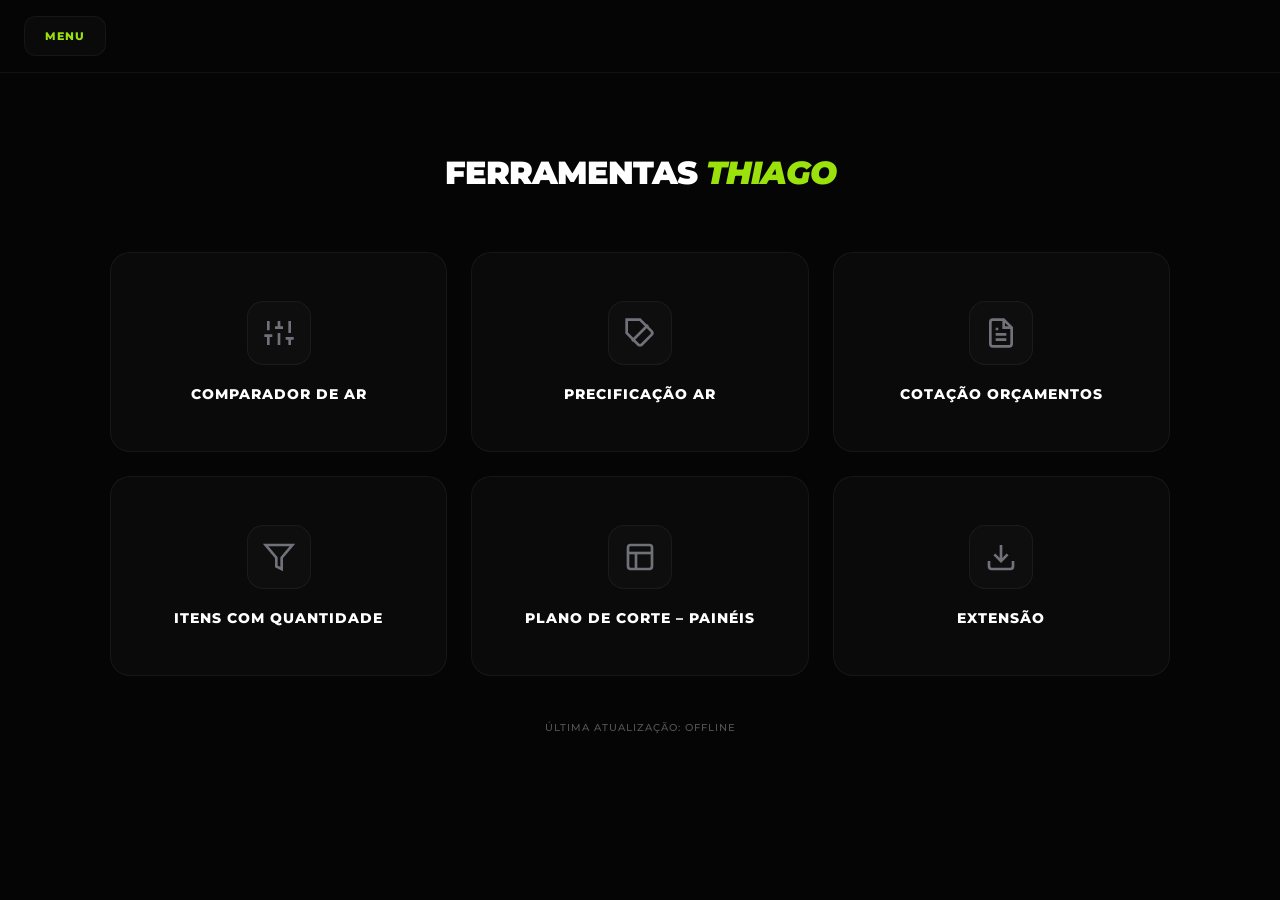
<file: index.html>
<!DOCTYPE html>
<html lang="pt-BR">

<head>
  <meta charset="UTF-8">
  <meta name="viewport" content="width=device-width, initial-scale=1.0">
  <title>Ferramentas Thiago</title>
  <link rel="icon"
    href="data:image/svg+xml,<svg xmlns=%22http://www.w3.org/2000/svg%22 viewBox=%220 0 100 100%22><text y=%22.9em%22 font-size=%2290%22>🛠️</text></svg>">

  <style>
    @import url('https://fonts.googleapis.com/css2?family=Montserrat:wght@500;700;800;900&display=swap');

    * {
      box-sizing: border-box;
    }

    :root {
      --green: #9BE20D;
      --border: rgba(255, 255, 255, 0.05);
      /* Cyber border */
      --bg-color: #050505;
      /* Blackout */
      --card-bg: #0A0A0A;
      /* Slightly above blackout */
      --card-hover: rgba(255, 255, 255, 0.02);
      --text-secondary: #71717a;
      /* Zinc-500 equivalent */
    }

    body {
      margin: 0;
      background: var(--bg-color);
      color: #fff;
      font-family: 'Montserrat', sans-serif;
      overflow-x: hidden;
    }

    /* Scrollbars invisíveis para visual super clean */
    ::-webkit-scrollbar {
      width: 0px;
      height: 0px;
      background: transparent;
    }

    /* --- HEADER E TABS --- */
    .header {
      display: flex;
      align-items: center;
      padding: 16px 24px;
      border-bottom: 1px solid var(--border);
      background: var(--bg-color);
      position: sticky;
      top: 0;
      z-index: 50;
    }

    .menu-icon-btn {
      padding: 12px 20px;
      border-radius: 12px;
      border: 1px solid var(--border);
      background: var(--card-bg);
      color: var(--green);
      font-size: 11px;
      font-weight: 800;
      text-transform: uppercase;
      letter-spacing: 1px;
      cursor: pointer;
      transition: all 0.3s ease;
      font-family: 'Montserrat', sans-serif;
      flex-shrink: 0;
    }

    .menu-icon-btn:hover {
      border-color: rgba(155, 226, 13, 0.3);
      background: rgba(155, 226, 13, 0.05);
    }

    .tabs {
      display: none;
      gap: 12px;
      margin-left: 20px;
      /* Horizontal Scroll Otimizado */
      overflow-x: auto;
      scroll-behavior: smooth;
      -webkit-overflow-scrolling: touch;
      padding-bottom: 4px;
      /* margem pro scroll */
    }

    .tab {
      background: var(--card-bg);
      color: var(--text-secondary);
      border: 1px solid var(--border);
      padding: 12px 24px;
      border-radius: 12px;
      cursor: pointer;
      font-weight: 800;
      font-size: 11px;
      text-transform: uppercase;
      letter-spacing: 0.5px;
      transition: all 0.3s ease;
      font-family: 'Montserrat', sans-serif;
      white-space: nowrap;
      flex-shrink: 0;
    }

    .tab:hover {
      border-color: #333;
      color: #fff;
    }

    .tab.active {
      border-color: var(--green);
      background: var(--green);
      color: #000;
      box-shadow: 0 4px 20px rgba(155, 226, 13, 0.4);
    }

    /* --- MENU PRINCIPAL (GRID) --- */
    .menu {
      display: flex;
      flex-direction: column;
      align-items: center;
      padding: 80px 20px;
      max-width: 1100px;
      margin: 0 auto;
    }

    .menu-title {
      font-size: 32px;
      font-weight: 900;
      margin-bottom: 60px;
      text-transform: uppercase;
      letter-spacing: -1px;
      text-align: center;
    }

    .menu-title span {
      color: var(--green);
      font-style: italic;
    }

    .menu-grid {
      display: grid;
      grid-template-columns: repeat(auto-fill, minmax(300px, 1fr));
      gap: 24px;
      width: 100%;
    }

    .menu-item {
      height: 200px;
      background: var(--card-bg);
      border: 1px solid var(--border);
      border-radius: 20px;
      display: flex;
      flex-direction: column;
      align-items: center;
      justify-content: center;
      cursor: pointer;
      transition: all 0.3s cubic-bezier(0.4, 0, 0.2, 1);
      position: relative;
      overflow: hidden;
    }

    .menu-item::before {
      content: '';
      position: absolute;
      top: 0;
      left: 0;
      width: 100%;
      height: 100%;
      background: linear-gradient(180deg, rgba(255, 255, 255, 0.03) 0%, transparent 100%);
      opacity: 0;
      transition: opacity 0.3s ease;
    }

    .menu-item:hover {
      transform: translateY(-5px);
      border-color: rgba(155, 226, 13, 0.3);
      box-shadow: 0 20px 40px rgba(0, 0, 0, 0.8), 0 0 20px rgba(155, 226, 13, 0.05);
    }

    .menu-item:hover::before {
      opacity: 1;
    }

    .menu-item-icon {
      width: 64px;
      height: 64px;
      border-radius: 16px;
      background: rgba(255, 255, 255, 0.02);
      border: 1px solid var(--border);
      display: flex;
      align-items: center;
      justify-content: center;
      margin-bottom: 20px;
      transition: all 0.3s ease;
    }

    .icon-svg {
      width: 32px;
      height: 32px;
      stroke: var(--text-secondary);
      stroke-width: 2;
      transition: all 0.3s ease;
    }

    .menu-item:hover .menu-item-icon {
      background: rgba(155, 226, 13, 0.1);
      border-color: rgba(155, 226, 13, 0.2);
      transform: scale(1.05);
    }

    .menu-item:hover .icon-svg {
      stroke: var(--green);
      filter: drop-shadow(0 0 10px rgba(155, 226, 13, 0.6));
    }

    .menu-item-title {
      font-weight: 800;
      font-size: 14px;
      text-transform: uppercase;
      letter-spacing: 1px;
      color: #fff;
    }

    /* --- I-FRAME CONTENT --- */
    .content {
      width: 100%;
      height: calc(100vh - 70px);
      display: none;
    }

    iframe {
      width: 100%;
      height: 100%;
      border: none;
      background: var(--bg-color);
    }

    /* --- TOOLTIP & ATUALIZAÇÃO --- */
    #lastUpdate {
      font-size: 10px !important;
      text-transform: uppercase;
      letter-spacing: 1px;
    }

    .tooltip {
      position: relative;
      display: inline-block;
      cursor: help;
    }

    .tooltiptext {
      visibility: hidden;
      width: 280px;
      background-color: var(--card-bg);
      color: #fff;
      text-align: center;
      padding: 12px 16px;
      border-radius: 12px;
      border: 1px solid var(--border);
      position: absolute;
      z-index: 100;
      bottom: 130%;
      left: 50%;
      transform: translateX(-50%);
      opacity: 0;
      transition: all 0.3s ease;
      font-size: 11px;
      font-weight: 600;
      box-shadow: 0 10px 25px rgba(0, 0, 0, 0.8);
      pointer-events: none;
    }

    .tooltip:hover .tooltiptext {
      visibility: visible;
      opacity: 1;
      bottom: 140%;
    }

    .tooltiptext::after {
      content: "";
      position: absolute;
      top: 100%;
      left: 50%;
      margin-left: -6px;
      border-width: 6px;
      border-style: solid;
      border-color: var(--border) transparent transparent transparent;
    }


    /* ==========================================
       📱 APP-LIKE MOBILE OPTIMIZATION
       ========================================== */
    @media (max-width: 768px) {
      .header {
        flex-direction: column;
        align-items: stretch;
        padding: 16px;
      }

      .menu-icon-btn {
        margin-bottom: 16px;
      }

      .tabs {
        margin-left: 0;
        width: 100vw;
        margin-left: -16px;
        /* Tirar padding do pai */
        padding-left: 16px;
        /* Devolver padding interno pro primeiro item */
        padding-right: 16px;
        /* Ultimo item não grudar na borda */
      }

      .menu {
        padding: 40px 16px;
      }

      .menu-title {
        font-size: 24px;
        margin-bottom: 40px;
      }

      .menu-grid {
        grid-template-columns: 1fr;
        gap: 16px;
      }

      .menu-item {
        height: 100px;
        /* Bem mais achatado, estilo App */
        border-radius: 16px;
        flex-direction: row;
        justify-content: flex-start;
        padding: 0 20px;
        gap: 20px;
      }

      .menu-item-icon {
        width: 48px;
        height: 48px;
        margin-bottom: 0;
        /* Tira margem de baixo */
        border-radius: 12px;
      }

      .icon-svg {
        width: 24px;
        height: 24px;
      }

      .menu-item-title {
        text-align: left;
        font-size: 13px;
      }

      .menu-item:hover {
        transform: translateX(5px);
        /* Move pro lado ao inves de cima no cel */
      }
    }
  </style>
</head>

<body>

  <div class="header">
    <button class="menu-icon-btn" onclick="voltarMenu()">MENU</button>
    <div class="tabs" id="tabs"></div>
  </div>

  <div class="menu" id="menu">
    <div class="menu-title">Ferramentas <span>Thiago</span></div>
    <div class="menu-grid" id="menuGrid"></div>
    <div style="margin-top: 40px; text-align: center;">
      <div id="lastUpdate" class="tooltip" style="font-size: 12px; color: #555; font-weight: 500;">
        Verificando última atualização...
        <span class="tooltiptext" id="updateTooltip">Carregando detalhes...</span>
      </div>
    </div>
  </div>

  <div class="content" id="content">
    <iframe id="frame"></iframe>
  </div>

  <script>
    const svgComparar = `<svg viewBox="0 0 24 24" fill="none" class="icon-svg"><line x1="4" y1="21" x2="4" y2="14"></line><line x1="4" y1="10" x2="4" y2="3"></line><line x1="12" y1="21" x2="12" y2="12"></line><line x1="12" y1="8" x2="12" y2="3"></line><line x1="20" y1="21" x2="20" y2="16"></line><line x1="20" y1="12" x2="20" y2="3"></line><line x1="1" y1="14" x2="7" y2="14"></line><line x1="9" y1="8" x2="15" y2="8"></line><line x1="17" y1="16" x2="23" y2="16"></line></svg>`;
    const svgPrecificar = `<svg viewBox="0 0 24 24" fill="none" class="icon-svg"><path d="M20.59 13.41l-7.17 7.17a2 2 0 0 1-2.83 0L2 12V2h10l8.59 8.59a2 2 0 0 1 0 2.82z"></path><line x1="7" y1="7" x2="7.01" y2="7"></line><line x1="6" y1="18" x2="18" y2="6"></line></svg>`;
    const svgCotar = `<svg viewBox="0 0 24 24" fill="none" class="icon-svg"><path d="M14 2H6a2 2 0 0 0-2 2v16a2 2 0 0 0 2 2h12a2 2 0 0 0 2-2V8z"></path><polyline points="14 2 14 8 20 8"></polyline><line x1="16" y1="13" x2="8" y2="13"></line><line x1="16" y1="17" x2="8" y2="17"></line><polyline points="10 9 9 9 8 9"></polyline></svg>`;
    const svgFiltro = `<svg viewBox="0 0 24 24" fill="none" class="icon-svg"><polygon points="22 3 2 3 10 12.46 10 19 14 21 14 12.46 22 3"></polygon></svg>`;
    const svgCorte = `<svg viewBox="0 0 24 24" fill="none" class="icon-svg"><rect x="3" y="3" width="18" height="18" rx="2" ry="2"></rect><line x1="3" y1="9" x2="21" y2="9"></line><line x1="9" y1="21" x2="9" y2="9"></line></svg>`;
    const svgDownload = `<svg viewBox="0 0 24 24" fill="none" class="icon-svg"><path d="M21 15v4a2 2 0 0 1-2 2H5a2 2 0 0 1-2-2v-4"></path><polyline points="7 10 12 15 17 10"></polyline><line x1="12" y1="15" x2="12" y2="3"></line></svg>`;

    const ferramentas = [
      { nome: "Comparador de Ar", arquivo: "comparador-ar.html", icone: svgComparar },
      { nome: "Precificação AR", arquivo: "precificacao-ar.html", icone: svgPrecificar },
      { nome: "Cotação Orçamentos", arquivo: "cotacoes.html", icone: svgCotar },
      { nome: "Itens com Quantidade", arquivo: "itens-quantidade.html", icone: svgFiltro },
      { nome: "Plano de Corte – Painéis", arquivo: "plano-corte.html", icone: svgCorte },
      { nome: "Extensão", arquivo: "assets/extensao.zip", icone: svgDownload, isDownload: true }
    ];

    const tabs = document.getElementById("tabs");
    const menuGrid = document.getElementById("menuGrid");

    ferramentas.forEach(f => {
      const tab = document.createElement("button");
      tab.className = "tab";
      tab.textContent = f.nome;
      tab.onclick = () => abrirFerramenta(tab, f);
      tabs.appendChild(tab);

      const card = document.createElement("div");
      card.className = "menu-item";
      card.onclick = () => abrirFerramenta(tab, f);
      card.innerHTML = `<div class="menu-item-icon">${f.icone}</div><div class="menu-item-title">${f.nome}</div>`;
      menuGrid.appendChild(card);
    });

    function abrirFerramenta(botao, f) {
      if (f.isDownload) {
        const confirmar = confirm(`Deseja baixar o arquivo da ${f.nome}?`);
        if (!confirmar) return;

        const link = document.createElement("a");
        link.href = f.arquivo;
        link.download = f.arquivo.split('/').pop();
        document.body.appendChild(link);
        link.click();
        document.body.removeChild(link);
        return;
      }

      document.querySelectorAll(".tab").forEach(t => t.classList.remove("active"));
      botao.classList.add("active");
      menu.style.display = "none";
      content.style.display = "block";
      tabs.style.display = "flex";
      frame.src = f.arquivo + "?v=" + new Date().getTime();
    }

    function voltarMenu() {
      frame.src = "";
      content.style.display = "none";
      menu.style.display = "flex";
      tabs.style.display = "none";
    }

    // Busca a data do último commit no GitHub (com cache-bust)
    fetch("https://api.github.com/repos/crftwoo/TWO/commits/main?v=" + new Date().getTime())
      .then(response => response.json())
      .then(data => {
        if (data && data.commit && data.commit.author && data.commit.author.date) {
          const date = new Date(data.commit.author.date);
          const formattedDate = date.toLocaleDateString("pt-BR", {
            day: '2-digit', month: '2-digit', year: 'numeric'
          });
          const formattedTime = date.toLocaleTimeString("pt-BR", {
            hour: '2-digit', minute: '2-digit', second: '2-digit'
          });

          document.getElementById("lastUpdate").childNodes[0].nodeValue = `⚡️ Última atualização: ${formattedDate} às ${formattedTime} `;
          const commitMsg = data.commit.message || "Sem descrição.";
          document.getElementById("updateTooltip").textContent = `O que mudou: "${commitMsg}"`;

        } else {
          document.getElementById("lastUpdate").childNodes[0].nodeValue = "Última atualização: Indisponível ";
          document.getElementById("updateTooltip").textContent = "Não foi possível carregar os detalhes.";
        }
      })
      .catch(error => {
        document.getElementById("lastUpdate").textContent = "Última atualização: Offline";
      });
  </script>
</body>

</html>
</file>
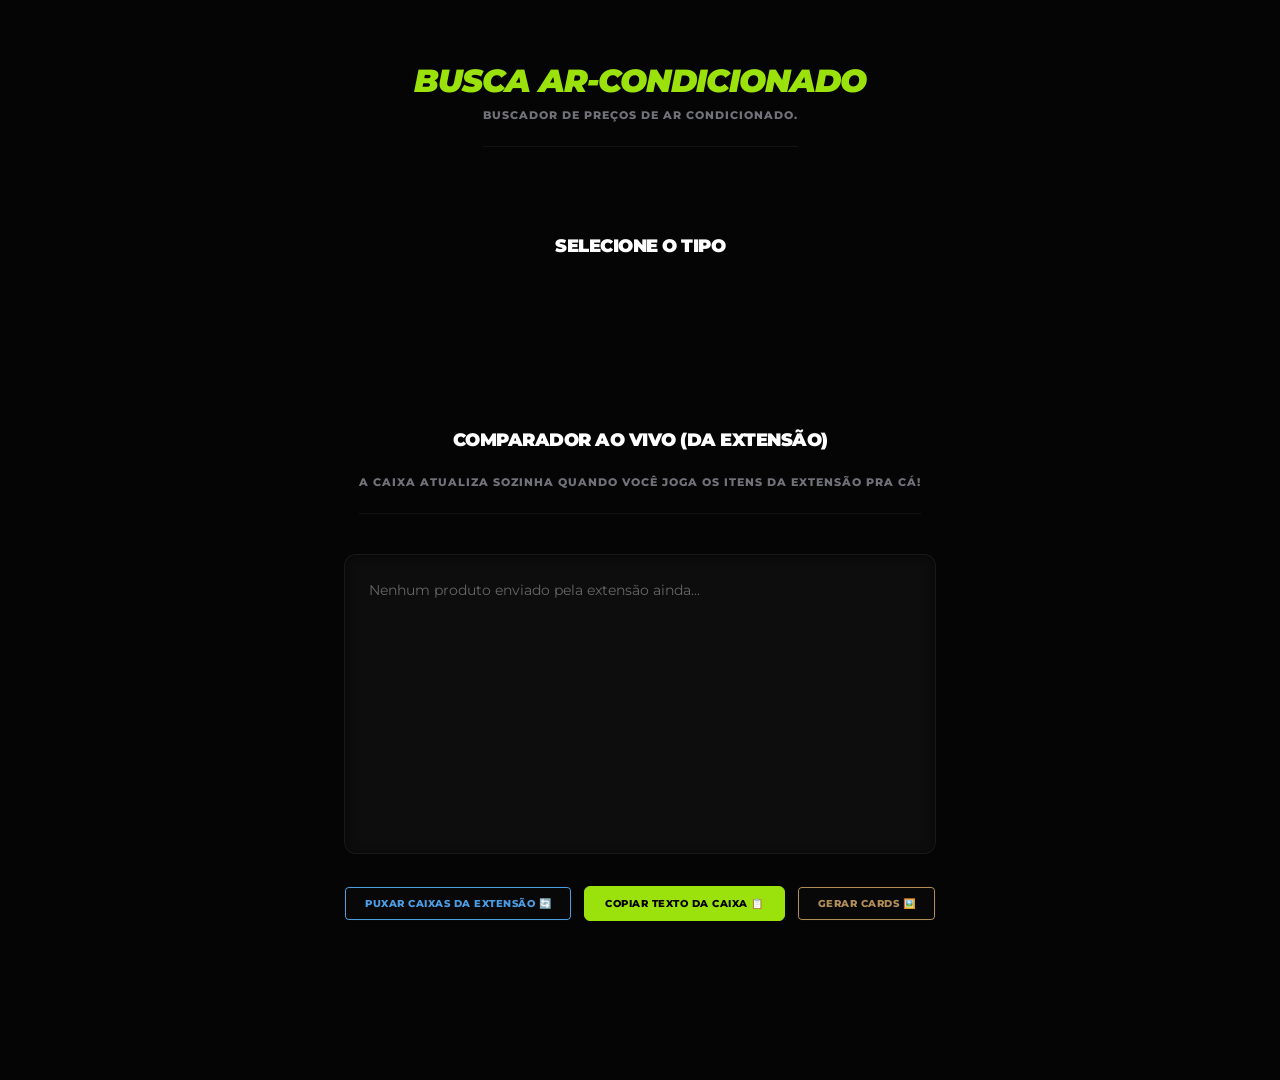
<file: comparador-ar.html>
<!DOCTYPE html>
<html lang="pt-br">

<head>
  <meta charset="UTF-8">
  <meta name="viewport" content="width=device-width, initial-scale=1.0">
  <title>Busca Ar-Condicionado</title>
  <link rel="icon"
    href="data:image/svg+xml,<svg xmlns=%22http://www.w3.org/2000/svg%22 viewBox=%220 0 100 100%22><text y=%22.9em%22 font-size=%2290%22>⇄</text></svg>">

  <style>
    @import url('https://fonts.googleapis.com/css2?family=Montserrat:wght@500;600;800;900&display=swap');

    * {
      box-sizing: border-box;
    }

    :root {
      --green: #9BE20D;
      --border: rgba(255, 255, 255, 0.05);
      --bg-color: #050505;
      --card-bg: #0A0A0A;
      --text-secondary: #71717a;
    }

    body {
      margin: 0;
      padding: 40px 20px;
      font-family: 'Montserrat', sans-serif;
      background: var(--bg-color);
      color: #fff;
    }

    .container {
      max-width: 1000px;
      margin: 0 auto;
      padding-bottom: 80px;
      animation: fadeIn 0.6s ease;
    }

    @keyframes fadeIn {
      from {
        opacity: 0;
        transform: translateY(10px);
      }

      to {
        opacity: 1;
        transform: translateY(0);
      }
    }

    h1 {
      font-size: 32px;
      font-weight: 900;
      margin-bottom: 8px;
      letter-spacing: -1px;
      text-transform: uppercase;
      font-style: italic;
      color: var(--green);
    }

    .sub-head {
      font-size: 11px;
      color: var(--text-secondary);
      margin-bottom: 40px;
      font-weight: 800;
      text-transform: uppercase;
      letter-spacing: 1px;
      border-bottom: 1px solid var(--border);
      padding-bottom: 24px;
    }

    h2 {
      font-weight: 900;
      margin: 48px 0 24px;
      text-transform: uppercase;
      letter-spacing: -0.5px;
      font-size: 18px;
    }

    .section {
      display: flex;
      gap: 16px;
      flex-wrap: wrap;
    }

    button {
      background: var(--card-bg);
      border: 1px solid var(--border);
      border-radius: 12px;
      cursor: pointer;
      padding: 16px 32px;
      color: #fff;
      font-weight: 800;
      text-transform: uppercase;
      letter-spacing: 1px;
      font-size: 12px;
      transition: all 0.3s cubic-bezier(0.4, 0, 0.2, 1);
      box-shadow: 0 4px 15px rgba(0, 0, 0, 0.3);
      font-family: 'Montserrat', sans-serif;
    }

    button:hover {
      border-color: rgba(255, 255, 255, 0.2);
      transform: translateY(-2px);
    }

    button.selecionado {
      background: var(--green);
      color: #000;
      border-color: var(--green);
      transform: translateY(-2px);
      box-shadow: 0 8px 15px rgba(155, 226, 13, 0.3);
    }

    .tipo-btn {
      width: 180px;
      display: flex;
      flex-direction: column;
      align-items: center;
      gap: 16px;
      padding: 24px 16px;
    }

    .tipo-btn.selecionado {
      background: var(--green);
      color: #000;
      border-color: var(--green);
    }

    .tipo-btn img {
      width: 140px;
      mix-blend-mode: lighten;
      filter: contrast(1.6) brightness(0.7) drop-shadow(0 0 4px rgba(75, 216, 255, 0.2));
      transition: transform 0.3s ease, filter 0.3s ease;
    }

    .tipo-btn:hover img {
      transform: scale(1.05);
      filter: contrast(1.8) brightness(0.9) drop-shadow(0 0 8px rgba(75, 216, 255, 0.4));
    }

    .tipo-btn.selecionado img {
      filter: contrast(1.8) brightness(1.1);
      mix-blend-mode: normal;
      /* remove the lighten on green bg for better view or keep it if png handles it */
    }

    #resultados {
      display: grid;
      grid-template-columns: repeat(auto-fill, minmax(300px, 1fr));
      gap: 24px;
    }

    .card {
      background: var(--card-bg);
      border: 1px solid var(--border);
      padding: 32px;
      border-radius: 20px;
      display: flex;
      flex-direction: column;
      justify-content: space-between;
      transition: all 0.3s ease;
      box-shadow: 0 10px 30px rgba(0, 0, 0, 0.5);
    }

    .card:hover {
      transform: translateY(-4px);
      border-color: rgba(255, 255, 255, 0.1);
      box-shadow: 0 15px 40px rgba(0, 0, 0, 0.8);
    }

    .card strong {
      font-weight: 800;
      font-size: 16px;
      margin-bottom: 24px;
      display: block;
      color: #fff;
      text-transform: uppercase;
      letter-spacing: -0.5px;
    }

    .card a {
      text-decoration: none;
      width: 100%;
    }

    .card button {
      width: 100%;
      background: rgba(255, 255, 255, 0.05);
      color: #fff;
      border: 1px solid var(--border);
    }

    .card button:hover {
      background: var(--green);
      color: #000;
      border-color: var(--green);
      transform: translateY(-2px);
      box-shadow: 0 8px 15px rgba(155, 226, 13, 0.25);
    }

    /* Styles for the multiple compare section */
    .compare-section {
      margin-top: 60px;
      padding-top: 40px;
      display: flex;
      flex-direction: column;
      align-items: center;
      text-align: center;
    }

    .compare-actions {
      display: flex;
      gap: 12px;
      margin-bottom: 16px;
      flex-wrap: wrap;
      justify-content: center;
      width: 100%;
    }

    .compare-actions button {
      padding: 10px 20px;
      font-size: 10px;
      border-radius: 6px;
      letter-spacing: 0.5px;
      text-transform: uppercase;
      font-weight: 800;
      box-shadow: none;
    }

    .compare-actions button:hover {
      transform: translateY(-2px);
      box-shadow: 0 4px 12px rgba(0, 0, 0, 0.4);
    }

    .tech-btn {
      --b: 1px;
      --s: 12px;
      position: relative;
      padding: 12px 20px;
      color: var(--btn-color);
      background: #080808;
      font-size: 10px;
      font-weight: 800;
      text-transform: uppercase;
      letter-spacing: 1px;
      border: var(--b) solid transparent;
      cursor: pointer;
      border-radius: 4px;
      transition: all 0.2s;
    }

    .tech-btn:not(.solid):hover {
      background: #111;
      transform: translateY(-2px);
    }

    .tech-btn.solid {
      background: var(--btn-color);
      color: #000;
      border-color: var(--btn-color);
    }

    .tech-btn.solid:hover {
      filter: brightness(1.1);
      transform: translateY(-2px);
    }

    .tech-btn:not(.solid)::before {
      content: "";
      position: absolute;
      inset: 0;
      border-radius: 4px;
      padding: var(--b);
      background: linear-gradient(90deg, var(--btn-color) var(--s), transparent 0 calc(100% - var(--s)), var(--btn-color) 0) border-box,
        linear-gradient(0deg, var(--btn-color) var(--s), transparent 0 calc(100% - var(--s)), var(--btn-color) 0) border-box;
      -webkit-mask: linear-gradient(#fff 0 0) content-box, linear-gradient(#fff 0 0);
      -webkit-mask-composite: xor;
      mask-composite: exclude;
      pointer-events: none;
    }

    .badge-store {
      display: inline-block;
      padding: 4px 10px;
      border-radius: 4px;
      font-size: 10px;
      font-weight: 900;
      text-transform: uppercase;
      letter-spacing: 1px;
      margin-bottom: 12px;
    }

    .badge-dufrio {
      background: #0056b3;
      color: white;
    }

    .badge-leveros {
      background: #009038;
      color: white;
    }

    .badge-centralar {
      background: #005ca8;
      color: white;
    }

    .filter-section {
      width: 100%;
      max-width: 800px;
      margin-bottom: 32px;
      padding: 24px;
      background: linear-gradient(145deg, #111111, #0a0a0a);
      border: 1px solid rgba(255, 255, 255, 0.03);
      border-radius: 16px;
      text-align: left;
      box-shadow: inset 0 1px 1px rgba(255, 255, 255, 0.02), 0 10px 30px rgba(0, 0, 0, 0.5);
    }

    .filter-section p {
      margin: 0 0 12px 0;
      font-size: 11px;
      font-weight: 800;
      text-transform: uppercase;
      letter-spacing: 1px;
      color: var(--text-secondary);
    }

    .filter-badges {
      display: flex;
      flex-wrap: wrap;
      gap: 8px;
      align-items: center;
      margin-bottom: 16px;
    }

    .filter-badges:last-child {
      margin-bottom: 0;
    }

    .filter-badge {
      display: inline-block;
      padding: 6px 12px;
      border-radius: 20px;
      font-size: 11px;
      font-weight: 700;
      cursor: pointer;
      background: #1a1a1a;
      border: 1px solid #333;
      color: #777;
      transition: all 0.2s;
      user-select: none;
      opacity: 0.5;
      filter: grayscale(100%);
    }

    .filter-badge:hover {
      background: #222;
    }

    .filter-badge.active {
      color: #fff;
      background: #2a2a2a;
      /* Cor clara padrão para marcas e lojas genéricas */
      border-color: #333;
      box-shadow: 0 4px 12px rgba(0, 0, 0, 0.3);
      opacity: 1;
      filter: grayscale(0%);
    }

    .filter-badge.active[data-filter="premium"] {
      background: #b08d57;
    }

    .filter-badge.active[data-filter="boa"] {
      background: #00b050;
    }

    .filter-badge.active[data-filter="inter"] {
      background: #ffc000;
    }

    .filter-badge.active[data-filter="basica"] {
      background: #ff0000;
    }

    .filter-badge.active[data-filter="sf"] {
      background: #4ba3e3;
    }

    .filter-badge.active[data-filter="qf"] {
      background: #e36a4b;
    }

    .compare-copy-btn {
      width: auto !important;
      margin: 32px auto 0 !important;
      background: var(--green) !important;
      color: #000 !important;
    }

    .badge-inline {
      display: inline-block;
      padding: 2px 6px;
      border-radius: 4px;
      font-size: 10px;
      font-weight: 900;
      text-transform: uppercase;
      letter-spacing: 1px;
      vertical-align: middle;
      opacity: 0.8;
      margin-left: 8px;
    }

    .badge-inline.dufrio {
      background: #0056b3;
      color: white;
    }

    .badge-inline.leveros {
      background: #009038;
      color: white;
    }

    .badge-inline.centralar {
      background: #005ca8;
      color: white;
    }

    .fake-textarea {
      width: 100%;
      max-width: 800px;
      height: 300px;
      background: #0d0d0d;
      color: #e0e0e0;
      border: 1px solid rgba(255, 255, 255, 0.05);
      border-radius: 12px;
      padding: 24px;
      font-family: 'Montserrat', sans-serif;
      font-size: 14px;
      margin-bottom: 32px;
      overflow-y: auto;
      line-height: 1.6;
      text-align: left;
      white-space: pre-wrap;
      box-shadow: inset 0 2px 10px rgba(0, 0, 0, 0.5);
    }

    /* Cards Visuais do Comparador */
    #visual-cards-container {
      display: none;
      grid-template-columns: repeat(auto-fill, minmax(280px, 1fr));
      gap: 20px;
      margin-top: 30px;
      width: 100%;
      max-width: 1400px;
      /* Aumentado para permitir 4 ou mais cards em monitores ultrawide */
      padding-bottom: 40px;
    }

    .visual-card {
      background: #111;
      border: 1px solid rgba(255, 255, 255, 0.05);
      border-radius: 12px;
      overflow: hidden;
      /* Garante que a imagem respeite o border-radius */
      display: flex;
      flex-direction: column;
      transition: border-color 0.2s, background 0.2s;
    }

    .visual-card:hover {
      border-color: rgba(255, 255, 255, 0.15);
      background: #161616;
    }

    .vc-img-box {
      width: 100%;
      /* Altura definida pelo aspect-ratio para imagens de ar condicionado que geralmente sao 16:9 ou 4:3 largas */
      aspect-ratio: 4 / 3;
      background: #fff;
      /* Fundo branco pra mesclar melhor com as fotos que originalmente tem fundo branco */
      display: flex;
      align-items: center;
      justify-content: center;
      position: relative;
      cursor: pointer;
      border-bottom: 2px solid #1a1a1a;
    }

    .vc-img-box img {
      width: 100%;
      height: 100%;
      object-fit: contain;
      /* O contain com o aspect-ratio acima garante que a imagem preenche a largura e dita a naturalidade da caixa */
      transition: transform 0.2s ease;
    }

    .vc-img-box:hover img {
      transform: scale(1.05);
    }

    .vc-text-box {
      padding: 14px 16px;
      /* Padding movido para cá para afastar o texto das bordas */
      transition: background-color 0.2s ease;
      display: flex;
      flex-direction: column;
      gap: 6px;
      cursor: pointer;
    }

    .vc-text-box:hover {
      background-color: rgba(255, 255, 255, 0.03);
      border-color: rgba(255, 255, 255, 0.08);
    }

    .vc-title {
      font-size: 13px;
      font-weight: 600;
      color: #ccc;
      line-height: 1.4;
      margin-bottom: 8px;
    }

    .vc-spot {
      font-size: 18px;
      font-weight: 700;
      color: #fff;
    }

    .vc-install {
      font-size: 12px;
      color: #777;
      font-weight: 400;
    }

    .badge-store-overlay {
      position: absolute;
      top: 10px;
      left: 10px;
      font-size: 10px;
      padding: 3px 8px;
      border-radius: 12px;
      background: rgba(0, 0, 0, 0.7);
      color: white;
      backdrop-filter: blur(4px);
      z-index: 2;
    }

    .form-step {
      display: none;
    }

    .form-step.visible {
      display: flex;
      flex-direction: column;
      align-items: center;
      animation: slideUpFade 0.6s cubic-bezier(0.175, 0.885, 0.32, 1.275) forwards;
      margin-top: 16px;
    }

    @keyframes slideUpFade {
      from {
        opacity: 0;
        transform: translateY(30px);
      }

      to {
        opacity: 1;
        transform: translateY(0);
      }
    }

    @media (max-width: 768px) {
      body {
        padding: 24px 16px;
      }

      h1 {
        font-size: 28px;
      }

      .sub-head {
        margin-bottom: 24px;
        padding-bottom: 16px;
      }

      .section {
        flex-direction: column;
        gap: 12px;
      }

      .tipo-btn,
      .section button {
        width: 100%;
      }

      .tipo-btn {
        padding: 16px;
        flex-direction: row;
        justify-content: space-between;
      }

      .tipo-btn img {
        width: 100px;
      }

      #resultados {
        grid-template-columns: 1fr;
      }

      .card {
        padding: 24px;
      }
    }
  </style>
</head>

<body>

  <div class="container" style="display: flex; flex-direction: column; align-items: center; text-align: center;">
    <h1>Busca Ar-Condicionado</h1>
    <div class="sub-head" style="margin-bottom: 24px;">Buscador de preços de ar condicionado.</div>

    <div class="form-step visible" id="step-tipos">
      <h2 id="titulo-tipos">Selecione o Tipo</h2>
      <div id="tipos" class="section" style="justify-content: center;"></div>
    </div>

    <div class="form-step" id="step-btus">
      <h2 id="titulo-btus">Selecione os BTUs</h2>
      <div id="btus" class="section" style="justify-content: center;"></div>
    </div>

    <div class="form-step" id="step-ciclos">
      <h2 id="titulo-ciclos">Selecione o Ciclo</h2>
      <div id="ciclos" class="section" style="justify-content: center;"></div>
    </div>

    <div class="form-step" id="step-resultados" style="padding-bottom: 20px; width: 100%;">
      <h2 id="titulo-resultados" style="margin-bottom: 12px;">Resultados</h2>
      <div id="btn-abrir-todas-container" style="display: none; margin-bottom: 32px;">
        <button id="btn-abrir-todas" class="tech-btn"
          style="--btn-color: var(--green); padding: 8px 16px; font-size: 10px;">Abrir Todas as Lojas ↗</button>
      </div>
      <div id="resultados"
        style="display: flex; gap: 16px; flex-wrap: wrap; justify-content: center; width: 100%; max-width: 800px;">
      </div>
    </div>

    <div class="compare-section" id="compare-section">
      <h2>Comparador Ao Vivo (Da Extensão)</h2>
      <div class="sub-head">A caixa atualiza sozinha quando você joga os itens da extensão pra cá!</div>

      <div id="caixa-comparador" class="fake-textarea">Nenhum produto enviado pela extensão ainda...</div>

      <div class="filter-section" id="filter-section" style="display: none;">
        <div
          style="display: flex; justify-content: space-between; align-items: center; margin-bottom: 16px; border-bottom: 1px solid rgba(255,255,255,0.05); padding-bottom: 12px;">
          <h3
            style="margin: 0; font-size: 14px; font-weight: 800; text-transform: uppercase; letter-spacing: 1px; color: #fff;">
            Filtros de Tabela</h3>
          <div style="display: flex; gap: 8px;">
            <button class="tech-btn" onclick="limparComparador()"
              style="--btn-color: #ff4444; padding: 6px 12px; font-size: 9px;">Limpar Lista 🗑️</button>
            <button id="btn-toggle-all-filters" class="tech-btn"
              style="--btn-color: #71717a; padding: 6px 12px; font-size: 9px;" onclick="toggleAllFilters()">Desmarcar
              Todos</button>
          </div>
        </div>

        <p>Lojas Encontradas</p>
        <div class="filter-badges" id="dynamic-store-filters"></div>

        <p>Seleção em Massa por Qualidade</p>
        <div class="filter-badges">
          <div class="filter-badge active" style="background:#b08d57; color:#000;" data-macro="premium"
            onclick="toggleQualityMacro('premium', this)">🔝 Premium</div>
          <div class="filter-badge active" style="background:#00b050; color:#000;" data-macro="boa"
            onclick="toggleQualityMacro('boa', this)">🟢 Boa</div>
          <div class="filter-badge active" style="background:#ffc000; color:#000;" data-macro="inter"
            onclick="toggleQualityMacro('inter', this)">🟡 Intermediária</div>
          <div class="filter-badge active" style="background:#ff0000; color:#000;" data-macro="basica"
            onclick="toggleQualityMacro('basica', this)">🔴 Básica</div>
        </div>

        <p>Marcas Identificadas</p>
        <div class="filter-badges" id="dynamic-brand-filters"></div>

        <div id="dynamic-type-container" style="display: none;">
          <p>Tipos Encontrados</p>
          <div class="filter-badges" id="dynamic-type-filters"></div>
        </div>

        <p>Ciclo</p>
        <div class="filter-badges" id="dynamic-cycle-filters">
          <div class="filter-badge active" data-filter="sf" onclick="toggleFilter('ciclo', 'sf', this)">❄️ Só Frio</div>
          <div class="filter-badge active" data-filter="qf" onclick="toggleFilter('ciclo', 'qf', this)">🔥❄️ Quente/Frio
          </div>
        </div>
      </div>

      <div class="compare-actions">
        <button id="btn-puxar-abas" class="tech-btn" onclick="puxarAbasAbertas(this)"
          style="--btn-color: #4b9ce3;">Puxar Caixas da Extensão 🔄</button>
        <button class="tech-btn solid" onclick="copiarCaixa(this)" style="--btn-color: var(--green);">Copiar Texto da
          Caixa 📋</button>
        <button class="tech-btn" onclick="gerarCardsVisuais()" style="--btn-color: #b08d57;">Gerar Cards 🖼️</button>
      </div>
      <p id="product-counter" style="color: #666; font-size: 13px; margin-top: 10px;"></p>

      <div id="visual-cards-container"></div>

    </div>
  </div>

  <script>
    let dados = [], tipoSelecionado = null, btusSelecionado = null, cicloSelecionado = null;
    let ativoTipo = null, ativoBtu = null, ativoCiclo = null;

    // Estado dos Filtros (Inicializado dinamicamente)
    let ACTIVE_FILTERS = {
      loja: {},
      marca: {},
      tipo: {},
      ciclo: { sf: true, qf: true }
    };
    let allFiltersActive = true;

    const QUALITY_BRANDS = {
      premium: ['daikin', 'fujitsu', 'hitachi', 'trane'],
      boa: ['lg', 'samsung', 'gree', 'carrier', 'midea', 'hisense'],
      inter: ['springer', 'elgin', 'tcl', 'agratto', 'electrolux'],
      basica: ['consul', 'brastemp', 'philco', 'eos', 'britânia', 'britania', 'admiral', 'cadence', 'comfee']
    };

    function extractExplicitBrand(titulo) {
      if (!titulo) return 'outras';
      const lowerT = titulo.toLowerCase();
      for (const [q, marcas] of Object.entries(QUALITY_BRANDS)) {
        for (const b of marcas) {
          if (b === 'lg') {
            if (lowerT.match(/\blg\b/)) return 'lg';
            continue;
          }
          if (lowerT.includes(b)) {
            return b === 'britânia' ? 'britania' : b;
          }
        }
      }
      return 'outras';
    }

    function toggleQualityMacro(qualityKey, btnEl) {
      const isAlreadyActive = btnEl.classList.contains('active');
      const macros = document.querySelectorAll('.filter-badge[data-macro]');
      const activeMacrosCount = Array.from(macros).filter(el => el.classList.contains('active')).length;

      const brands = QUALITY_BRANDS[qualityKey] || [];

      if (!isAlreadyActive && activeMacrosCount === 0) {
        // Isolamento: Primeiro macro clicado. Desliga todas as marcas globais
        for (let m in ACTIVE_FILTERS.marca) {
          ACTIVE_FILTERS.marca[m] = false;
        }
        document.querySelectorAll('#dynamic-brand-filters .filter-badge').forEach(el => el.classList.remove('active'));

        // Liga o macro atual
        btnEl.classList.add('active');
        brands.forEach(b => {
          if (ACTIVE_FILTERS.marca[b] !== undefined) {
            ACTIVE_FILTERS.marca[b] = true;
            const bndBadge = document.querySelector(`#dynamic-brand-filters .filter-badge[data-filter="${b}"]`);
            if (bndBadge) bndBadge.classList.add('active');
          }
        });

      } else if (!isAlreadyActive && activeMacrosCount > 0) {
        // Adição: Mais de um macro selecionado. Liga as marcas em conjunto.
        btnEl.classList.add('active');
        brands.forEach(b => {
          if (ACTIVE_FILTERS.marca[b] !== undefined) {
            ACTIVE_FILTERS.marca[b] = true;
            const bndBadge = document.querySelector(`#dynamic-brand-filters .filter-badge[data-filter="${b}"]`);
            if (bndBadge) bndBadge.classList.add('active');
          }
        });

      } else if (isAlreadyActive) {
        // Subtração/Remoção: Desliga o macro e suas respectivas marcas
        btnEl.classList.remove('active');
        brands.forEach(b => {
          if (ACTIVE_FILTERS.marca[b] !== undefined) {
            ACTIVE_FILTERS.marca[b] = false;
            const bndBadge = document.querySelector(`#dynamic-brand-filters .filter-badge[data-filter="${b}"]`);
            if (bndBadge) bndBadge.classList.remove('active');
          }
        });

        // Se era o último macro sendo desativado, o comportamento padrão agradável
        // é voltar a mostrar todas as marcas (reset do filtro)
        if (activeMacrosCount === 1) {
          for (let m in ACTIVE_FILTERS.marca) {
            ACTIVE_FILTERS.marca[m] = true;
          }
          document.querySelectorAll('#dynamic-brand-filters .filter-badge').forEach(el => el.classList.add('active'));
        }
      }

      renderizarCaixa();
    }

    function toggleAllFilters() {
      allFiltersActive = !allFiltersActive;
      const newVal = allFiltersActive;

      // Altera o objeto de estado geral
      for (let category in ACTIVE_FILTERS) {
        for (let key in ACTIVE_FILTERS[category]) {
          ACTIVE_FILTERS[category][key] = newVal;
        }
      }

      // Altera os badges de Loja, Marca, Tipo e Ciclo
      document.querySelectorAll('.filter-badge:not([data-macro])').forEach(el => {
        if (newVal) el.classList.add('active');
        else el.classList.remove('active');
      });

      // Altera especificamente os macros de qualidade
      document.querySelectorAll('.filter-badge[data-macro]').forEach(el => {
        if (newVal) el.classList.add('active');
        else el.classList.remove('active');
      });

      const btn = document.getElementById('btn-toggle-all-filters');
      if (btn) btn.innerText = newVal ? "Desmarcar Todos" : "Marcar Todos";

      renderizarCaixa();
    }

    function toggleFilter(category, val, element) {
      ACTIVE_FILTERS[category][val] = !ACTIVE_FILTERS[category][val];
      if (ACTIVE_FILTERS[category][val]) {
        element.classList.add('active');
      } else {
        element.classList.remove('active');
      }

      // Se for clique manual em marca, desativa o visual de macro isolado pra n confundir
      if (category === 'marca') {
        document.querySelectorAll('.filter-badge[data-macro]').forEach(el => el.classList.remove('active'));
      }
      renderizarCaixa();
    }

    const imagens = {
      "Hiwall": "img/hi_wall.png",
      "Hi Wall": "img/hi_wall.png",
      "Piso Teto": "img/piso_teto.png",
      "Cassete": "img/cassete.png"
    };

    fetch("https://opensheet.elk.sh/1LLVFTzxoSakgqnjS_ws7GgYNKdEqP26H0Z7Fe5DEmcc/Página1")
      .then(r => r.json()).then(j => { dados = j; gerarTipos(); });

    function gerarTipos() {
      const tipos = [...new Set(dados.map(i => i.Tipo))];
      const div = document.getElementById("tipos");
      div.innerHTML = "";
      tipos.forEach(t => {
        const b = document.createElement("button");
        b.className = "tipo-btn";
        b.innerHTML = `<div class="img-wrapper"><img src="${imagens[t] || ''}"></div><span>${t}</span>`;
        b.onclick = () => {
          if (ativoTipo) ativoTipo.classList.remove("selecionado");
          b.classList.add("selecionado");
          ativoTipo = b;
          tipoSelecionado = t;

          document.getElementById('step-ciclos').classList.remove('visible');
          document.getElementById('step-resultados').classList.remove('visible');

          gerarBTUs();

          const stepBtus = document.getElementById('step-btus');
          stepBtus.classList.add('visible');
          setTimeout(() => {
            stepBtus.scrollIntoView({ behavior: 'smooth', block: 'center' });
          }, 100);
        };
        div.appendChild(b);
      });
    }

    function gerarBTUs() {
      const btus = [...new Set(dados.filter(i => i.Tipo === tipoSelecionado).map(i => i.BTUs))];
      const div = document.getElementById("btus");
      div.innerHTML = "";
      btus.forEach(b => {
        const bt = document.createElement("button");
        let formattedBtu = b;
        if (typeof b === 'string' && b.includes(' a ')) {
          const parts = b.split(' a ');
          formattedBtu = parts.map(p => Number(p).toLocaleString('pt-BR')).join(' a ');
        } else {
          formattedBtu = Number(b).toLocaleString('pt-BR');
        }
        bt.textContent = formattedBtu + " BTUS";

        bt.onclick = () => {
          if (ativoBtu) ativoBtu.classList.remove("selecionado");
          bt.classList.add("selecionado");
          ativoBtu = bt;
          btusSelecionado = b;

          document.getElementById('step-resultados').classList.remove('visible');

          gerarCiclos();

          const stepCiclos = document.getElementById('step-ciclos');
          stepCiclos.classList.add('visible');
          setTimeout(() => {
            stepCiclos.scrollIntoView({ behavior: 'smooth', block: 'center' });
          }, 100);
        };
        div.appendChild(bt);
      });
    }

    function gerarCiclos() {
      const ciclos = [...new Set(dados.filter(i => i.Tipo === tipoSelecionado && i.BTUs == btusSelecionado).map(i => i.Ciclo))];
      const div = document.getElementById("ciclos");
      div.innerHTML = "";
      ciclos.forEach(c => {
        const bt = document.createElement("button");
        let cicloTxt = c;
        if (c.toLowerCase().includes('só frio')) cicloTxt = 'Só Frio ❄️';
        if (c.toLowerCase().includes('quente/frio')) cicloTxt = 'Quente/Frio 🔥❄️';
        bt.textContent = cicloTxt;
        bt.onclick = () => {
          if (ativoCiclo) ativoCiclo.classList.remove("selecionado");
          bt.classList.add("selecionado");
          ativoCiclo = bt;
          cicloSelecionado = c;

          gerarResultados();

          const stepRes = document.getElementById('step-resultados');
          stepRes.classList.add('visible');
          setTimeout(() => {
            stepRes.scrollIntoView({ behavior: 'smooth', block: 'center' });
          }, 100);
        };
        div.appendChild(bt);
      });
    }

    function gerarResultados() {
      if (!tipoSelecionado || !btusSelecionado || !cicloSelecionado) return;
      const res = dados.filter(i => i.Tipo === tipoSelecionado && i.BTUs == btusSelecionado && i.Ciclo === cicloSelecionado);
      const div = document.getElementById("resultados");
      div.innerHTML = "";

      const btnTodasContainer = document.getElementById("btn-abrir-todas-container");
      const btnTodas = document.getElementById("btn-abrir-todas");

      if (res.length > 0) {
        btnTodasContainer.style.display = 'block';
        btnTodas.onclick = () => {
          res.forEach(i => {
            if (i.Link) window.open(i.Link, '_blank');
          });
        };
      } else {
        btnTodasContainer.style.display = 'none';
      }

      res.forEach(i => {
        const card = document.createElement("div");
        card.className = "card";
        card.innerHTML = `<strong>${i.Site}</strong><br><br><a href="${i.Link}" target="_blank"><button>Abrir pesquisa</button></a>`;
        div.appendChild(card);
      });
    }

    // ====== LÓGICA DE INTEGRAÇÃO COM A EXTENSÃO ======

    function updateDynamicFilters(rawData) {
      let allStores = new Set();
      let allBrands = new Set();
      let allTypes = new Set();
      let hasData = false;

      let dataToProcess = { ...rawData };
      delete dataToProcess.metadata_title;

      for (const [storeName, products] of Object.entries(dataToProcess)) {
        if (Array.isArray(products) && products.length > 0) {
          hasData = true;
          allStores.add(storeName);
          products.forEach(p => {
            const brand = extractExplicitBrand(p.title);
            allBrands.add(brand);
            const type = extractProductInfo(p.title).type;
            const ALLOWED_TYPES = ['Hiwall', 'Piso Teto', 'Cassete'];
            if (ALLOWED_TYPES.includes(type)) allTypes.add(type);
          });
        }
      }

      ACTIVE_FILTERS = { loja: {}, marca: {}, tipo: {}, ciclo: { sf: true, qf: true } };
      allFiltersActive = true;
      const btn = document.getElementById('btn-toggle-all-filters');
      if (btn) btn.innerText = "Desmarcar Todos";

      allStores.forEach(s => ACTIVE_FILTERS.loja[s] = true);
      allBrands.forEach(b => ACTIVE_FILTERS.marca[b] = true);
      allTypes.forEach(t => ACTIVE_FILTERS.tipo[t] = true);

      const containerLoja = document.getElementById('dynamic-store-filters');
      const containerMarca = document.getElementById('dynamic-brand-filters');
      const containerTipo = document.getElementById('dynamic-type-filters');
      const containerTipoWrapper = document.getElementById('dynamic-type-container');

      if (containerLoja && containerMarca) {
        containerLoja.innerHTML = Array.from(allStores).map(s => `<div class="filter-badge active" data-filter="${s}" onclick="toggleFilter('loja', '${s}', this)">🏬 ${s}</div>`).join('');

        if (allBrands.size > 0) {
          containerMarca.innerHTML = Array.from(allBrands).sort().map(b => `<div class="filter-badge active" data-filter="${b}" onclick="toggleFilter('marca', '${b}', this)">🏷️ ${b.charAt(0).toUpperCase() + b.slice(1)}</div>`).join('');
        } else {
          containerMarca.innerHTML = '';
        }

        if (containerTipo && containerTipoWrapper) {
          if (allTypes.size >= 2) {
            containerTipoWrapper.style.display = 'block';
            containerTipo.innerHTML = Array.from(allTypes).sort().map(t => `<div class="filter-badge active" data-filter="${t}" onclick="toggleFilter('tipo', '${t}', this)">📦 ${t}</div>`).join('');
          } else {
            containerTipoWrapper.style.display = 'none';
            containerTipo.innerHTML = '';
          }
        }

        // Force Cycle badges to active visually since we reset the object to true
        document.querySelectorAll('#dynamic-cycle-filters .filter-badge').forEach(el => el.classList.add('active'));
      }
    }

    let dadosExtensaoBrutos = {};
    let activeRequest = null;
    let isSorted = true; // Controla se estamos vendo por loja ou todos unificados e sorteados

    // Escuta a resposta e atualizações automáticas do bridge.js
    window.addEventListener("message", (event) => {
      if (event.source !== window || !event.data || event.data.type !== "TWO_RETURN_COMPARADOR_DATA") return;

      const receivedData = event.data.data;
      dadosExtensaoBrutos = receivedData || {};

      // Se chegou algo da extensão (seja primeira vez ou nova loja), mantemos a lista organizada
      isSorted = true;
      updateDynamicFilters(dadosExtensaoBrutos);
      renderizarCaixa();
    });

    // Assim que a página abre, limpa tudo para começar uma sessão fresca (pedido do usuário)
    setTimeout(() => {
      // Envia o comando para apagar a memória da extensão
      window.postMessage({ type: "TWO_CLEAR_COMPARADOR_DATA" }, "*");
      // Garante que a tela comece vazia
      dadosExtensaoBrutos = {};
      isSorted = true;
      updateDynamicFilters(dadosExtensaoBrutos);
      renderizarCaixa();
    }, 1000);

    // Helpers para formatar (idênticos à extensão)
    function extractProductInfo(titleStr) {
      if (!titleStr) return { btuVal: null, isQF: false, isSF: false, type: 'Ar Condicionado' };
      const titleLower = titleStr.toLowerCase();
      let btuVal = null;
      const btuMatch = titleLower.match(/(\d{1,2}\.?\d{3})\s*btus?/);
      if (btuMatch) btuVal = parseInt(btuMatch[1].replace('.', ''), 10);

      const isQF = titleLower.includes('quente/frio') || titleLower.includes('quente e frio') || titleLower.includes('quente/ frio') || titleLower.includes('quente / frio') || titleLower.includes('quente frio') || titleLower.includes('q/f');
      const isSF = titleLower.includes('frio') && !isQF;

      let type = 'Hiwall'; // Padrão assume Hiwall para agrupar nomes genéricos com os explícitos
      if (titleLower.includes('teto')) type = 'Piso Teto';
      else if (titleLower.includes('cassete')) type = 'Cassete';
      else if (titleLower.includes('janela')) type = 'de Janela';
      else if (titleLower.includes('portátil') || titleLower.includes('portatil')) type = 'Portátil';
      else if (titleLower.includes('multi')) type = 'Multi Split';
      else if (titleLower.includes('split') || titleLower.includes('hiwall') || titleLower.includes('hi-wall') || titleLower.includes('hi wall')) type = 'Hiwall';

      return { btuVal, isQF, isSF, type };
    }

    function generateSmartTitle(productsList) {
      if (!productsList || productsList.length === 0) return 'Comparativo de Ar Condicionado';
      const typesStats = {};
      productsList.forEach(p => {
        const info = extractProductInfo(p.title);
        if (!typesStats[info.type]) typesStats[info.type] = { minBtu: Infinity, maxBtu: -Infinity, hasQF: false, hasSF: false };
        if (info.btuVal) {
          if (info.btuVal < typesStats[info.type].minBtu) typesStats[info.type].minBtu = info.btuVal;
          if (info.btuVal > typesStats[info.type].maxBtu) typesStats[info.type].maxBtu = info.btuVal;
        }
        if (info.isQF) typesStats[info.type].hasQF = true;
        if (info.isSF) typesStats[info.type].hasSF = true;
      });

      const orderedTypes = ['Hiwall', 'Piso Teto', 'Cassete', 'de Janela', 'Portátil', 'Multi Split', 'Ar Condicionado'];
      const formatInt = (n) => n.toLocaleString('pt-BR', { maximumFractionDigits: 0 });
      let titleLines = [];

      orderedTypes.forEach(t => {
        if (typesStats[t]) {
          const stats = typesStats[t];
          let btuString = "";
          if (stats.minBtu !== Infinity && stats.maxBtu !== -Infinity) {
            if (stats.minBtu === stats.maxBtu) btuString = `${formatInt(stats.minBtu)} Btus`;
            else btuString = `${formatInt(stats.minBtu)} a ${formatInt(stats.maxBtu)} Btus`;
          }
          let cicloString = "";
          let emoji = "";
          if (stats.hasQF && stats.hasSF) { cicloString = ""; emoji = ""; }
          else if (stats.hasQF) { cicloString = "Quente/Frio"; emoji = "🔥❄️ "; }
          else if (stats.hasSF) { cicloString = "Só Frio"; emoji = "❄️ "; }

          const parts = [t];
          if (btuString) parts.push(btuString);
          if (cicloString) parts.push(cicloString);
          titleLines.push(`${emoji}${parts.join(' · ')}`.trim());
        }
      });
      return titleLines.join('\n');
    }

    // Brands considered Top Tier that deserve bold highlights in messages
    const HYPER_BRANDS = ['daikin', 'fujitsu', 'hitachi', 'trane', 'lg', 'samsung', 'gree', 'carrier', 'midea', 'hisense'];

    function boldPremiumBrand(title) {
      if (!title) return title;
      let formattedTitle = title;

      for (const b of HYPER_BRANDS) {
        let regex;
        if (b === 'lg') {
          regex = new RegExp(`\\b(${b})\\b`, 'i');
        } else {
          regex = new RegExp(`(${b})`, 'i');
        }

        if (regex.test(formattedTitle)) {
          formattedTitle = formattedTitle.replace(regex, '*$1*');
          break;
        }
      }
      return formattedTitle;
    }

    function formatProductText(title, spot, install) {
      if (!title) return "";
      let emojiCycle = "❄️";
      const titleLower = title.toLowerCase();
      if (titleLower.includes('quente/frio') || titleLower.includes('quente e frio') || titleLower.includes('quente/ frio') || titleLower.includes('quente / frio') || titleLower.includes('quente frio') || titleLower.includes('q/f')) {
        emojiCycle = "🔥❄️";
      }
      const boldedTitle = boldPremiumBrand(title);
      return `${emojiCycle} ${boldedTitle}\n💰 ${spot}\n💳 ${install}`;
    }

    function parseSpotPrice(priceStr) {
      if (!priceStr) return Infinity;
      const match = priceStr.match(/R\$\s*([\d\.,]+)/);
      if (match) {
        let numStr = match[1].replace(/\./g, '').replace(',', '.');
        return parseFloat(numStr) || Infinity;
      }
      return Infinity;
    }

    // Variável global para guardar o conteúdo de texto limpo para o botão Copiar
    let clipboardTextClean = "";

    function limparComparador() {
      // Limpa a interface imediatamente
      dadosExtensaoBrutos = {};
      isSorted = true;
      renderizarCaixa();

      // Pede pra ponte limpar na extensão também pra evitar lista fantasma voltando depois
      window.postMessage({ type: "TWO_CLEAR_COMPARADOR_DATA" }, "*");

      // Dá um feedback extra pro usuário
      const btnLimpar = document.querySelector('button[onclick="limparComparador()"]');
      if (btnLimpar) {
        const txtOriginal = btnLimpar.innerText;
        btnLimpar.innerText = "Lista Limpa! ✔️";
        setTimeout(() => btnLimpar.innerText = txtOriginal, 2000);
      }
    }

    function produtoPassaNoFiltro(p) {
      if (!p || !p.title) return false;

      if (!ACTIVE_FILTERS.loja[p.store]) return false;

      const marca = extractExplicitBrand(p.title);
      if (!ACTIVE_FILTERS.marca[marca]) return false;

      if (Object.keys(ACTIVE_FILTERS.tipo).length >= 2) {
        const type = extractProductInfo(p.title).type;
        if (type && ACTIVE_FILTERS.tipo[type] !== undefined && !ACTIVE_FILTERS.tipo[type]) return false;
      }

      const tl = p.title.toLowerCase();
      let cicloType = 'sf'; // default Só Frio
      if (tl.includes('quente/frio') || tl.includes('quente e frio') || tl.includes('q/f') || tl.includes('quente / frio') || tl.includes('quente frio')) {
        cicloType = 'qf';
      }

      if (!ACTIVE_FILTERS.ciclo[cicloType]) return false;

      return true;
    }

    function renderizarCaixa() {
      const divCaixa = document.getElementById("caixa-comparador");
      try {
        const conteudos = Object.values(dadosExtensaoBrutos);

        // Remove a metadata_title da array de conteudos
        let dataToProcess = { ...dadosExtensaoBrutos };
        delete dataToProcess.metadata_title;

        let temProduto = false;
        Object.values(dataToProcess).forEach(list => { if (Array.isArray(list) && list.length > 0) temProduto = true; });

        if (!temProduto) {
          document.getElementById('filter-section').style.display = 'none';
          divCaixa.innerHTML = '<span style="color: #666;">Nenhum produto enviado pela extensão ainda...</span>';
          document.getElementById('product-counter').innerText = '';
          clipboardTextClean = "";
          return;
        }

        document.getElementById('filter-section').style.display = 'block';

        let htmlOut = "";
        let plainTextOut = "";

        if (isSorted) {
          // == MODO: LISTA ÚNICA ORGANIZADA ==
          let unifiedAndSortedList = [];
          for (const [storeName, products] of Object.entries(dataToProcess)) {
            if (Array.isArray(products)) {
              products.forEach(p => {
                const tempP = {
                  store: storeName,
                  title: p.title || "",
                  spot: p.spot || "",
                  install: p.install || "",
                  _parsedPrice: parseSpotPrice(p.spot)
                };
                if (produtoPassaNoFiltro(tempP)) {
                  unifiedAndSortedList.push(tempP);
                }
              });
            }
          }

          unifiedAndSortedList.sort((a, b) => a._parsedPrice - b._parsedPrice);

          const titleStr = generateSmartTitle(unifiedAndSortedList);
          const titleText = titleStr.split('\n').map(l => `*${l}*`).join('\n');

          htmlOut += `<strong>${titleText}</strong>\n\n=====================\n\n`;
          plainTextOut += `${titleText}\n\n=====================\n\n`;

          const listItemsHtml = unifiedAndSortedList.map(p => {
            let badgeClass = "dufrio";
            if (p.store.toLowerCase().includes('leveros')) badgeClass = "leveros";
            if (p.store.toLowerCase().includes('central ar')) badgeClass = "centralar";

            let emojiCycle = "❄️";
            const tl = p.title.toLowerCase();
            if (tl.includes('quente/frio') || tl.includes('quente e frio') || tl.includes('q/f')) emojiCycle = "🔥❄️";

            // HTML version (com a badge discreta injetada na linha da parcela)
            const htmlItem = `${emojiCycle} ${p.title}\n💰 <span style="color: var(--green); font-weight: bold;">${p.spot}</span>\n💳 <span style="color: #bbb;">${p.install}</span><span class="badge-inline ${badgeClass}">${p.store}</span>`;
            return htmlItem;
          });

          htmlOut += listItemsHtml.join('\n\n<span style="color:#555">_____</span>\n\n');

          // Texto plano limpíssimo sem as Lojas
          const listItemsPlain = unifiedAndSortedList.map(p => formatProductText(p.title, p.spot, p.install));
          plainTextOut += listItemsPlain.join('\n\n_____\n\n');

          if (unifiedAndSortedList.length === 0) {
            htmlOut = '<span style="color:#666;">Nenhum produto atende aos filtros atuais...</span>';
            plainTextOut = '';
          }

          document.getElementById('product-counter').innerText = `${unifiedAndSortedList.length} aparelhos encontrados`;
        }

        divCaixa.innerHTML = htmlOut;
        clipboardTextClean = plainTextOut;

      } catch (e) {
        divCaixa.innerHTML = '<span style="color:red">Oops, houve um erro ao processar: ' + e.message + '</span>';
        console.error("Renderer Exception:", e);
      }
    }

    function gerarCardsVisuais() {
      const container = document.getElementById('visual-cards-container');
      container.style.display = 'grid';
      container.innerHTML = ''; // Limpa anterior

      // Pega os dados atuais filtrados
      let dataToProcess = { ...dadosExtensaoBrutos };
      delete dataToProcess.metadata_title;

      let unifiedAndSortedList = [];
      for (const [storeName, products] of Object.entries(dataToProcess)) {
        if (Array.isArray(products)) {
          products.forEach(p => {
            const tempP = {
              store: storeName,
              title: p.title || "",
              spot: p.spot || "",
              install: p.install || "",
              image: p.image || "",
              _parsedPrice: parseSpotPrice(p.spot)
            };
            if (produtoPassaNoFiltro(tempP)) {
              unifiedAndSortedList.push(tempP);
            }
          });
        }
      }

      unifiedAndSortedList.sort((a, b) => a._parsedPrice - b._parsedPrice);

      if (unifiedAndSortedList.length === 0) {
        container.innerHTML = '<span style="color:#666; grid-column: 1 / -1; text-align: center;">Nenhum card para exibir com os filtros atuais.</span>';
        return;
      }

      unifiedAndSortedList.forEach(p => {
        const cardWrapper = document.createElement('div');
        cardWrapper.style.display = 'flex';
        cardWrapper.style.flexDirection = 'column';
        cardWrapper.style.gap = '8px';

        const card = document.createElement('div');
        card.className = 'visual-card';

        // Determina a cor da loja
        let bgLoja = "#000"; let textLoja = "#fff";
        let sn = p.store.toLowerCase();
        if (sn.includes('dufrio')) { bgLoja = "#0038A8"; }
        else if (sn.includes('leveros')) { bgLoja = "#56B141"; }
        else if (sn.includes('central ar')) { bgLoja = "#ff5722"; } // Laranja Central Ar

        const imgBox = document.createElement('div');
        imgBox.className = 'vc-img-box';
        imgBox.style.position = 'relative';
        imgBox.title = "Clique para copiar essa imagem";

        const storeBadge = document.createElement('div');
        storeBadge.style.position = 'absolute';
        storeBadge.style.bottom = '-1px'; // Override the 1px card border
        storeBadge.style.left = '-1px'; // Override the 1px card border
        storeBadge.style.background = bgLoja;
        storeBadge.style.color = textLoja;
        storeBadge.style.padding = '4px 10px';
        storeBadge.style.borderTopRightRadius = '12px';
        storeBadge.style.borderBottomLeftRadius = '12px'; // Matches card border-radius perfectly
        storeBadge.style.fontSize = '10px';
        storeBadge.style.fontWeight = '900';
        storeBadge.style.textTransform = 'uppercase';
        storeBadge.style.zIndex = '5';
        storeBadge.innerText = p.store;

        const imgEl = document.createElement('img');
        imgEl.src = p.image;
        if (!sn.includes('central ar')) imgEl.crossOrigin = "Anonymous";

        imgBox.appendChild(imgEl);

        const textBox = document.createElement('div');
        textBox.className = 'vc-text-box';
        textBox.title = "Clique para copiar as info de venda";

        let emojiCycle = "❄️";
        if (p.title.toLowerCase().includes('quente/frio') || p.title.toLowerCase().includes('q/f')) emojiCycle = "🔥❄️";

        const titleDiv = document.createElement('div');
        titleDiv.className = 'vc-title';
        titleDiv.innerText = `${emojiCycle} ${p.title}`;

        const spotDiv = document.createElement('div');
        spotDiv.className = 'vc-spot';
        spotDiv.innerText = `💰 ${p.spot}`;

        const instDiv = document.createElement('div');
        instDiv.className = 'vc-install';
        instDiv.innerText = `💳 ${p.install}`;

        textBox.appendChild(titleDiv);
        textBox.appendChild(spotDiv);
        textBox.appendChild(instDiv);

        card.style.position = 'relative';
        textBox.style.paddingBottom = '32px'; // Prevent install price from overlapping badge

        card.appendChild(imgBox);
        card.appendChild(textBox);
        card.appendChild(storeBadge);

        // --- BOTAO DE INTEGRACAO COM O SITE ---
        const pubBtn = document.createElement('button');
        pubBtn.innerText = "Enviar p/ Site 🚀";
        pubBtn.style.background = '#8B5CF6'; // Violet
        pubBtn.style.color = '#fff';
        pubBtn.style.border = 'none';
        pubBtn.style.padding = '10px 10px';
        pubBtn.style.borderRadius = '6px';
        pubBtn.style.fontSize = '12px';
        pubBtn.style.fontWeight = 'bold';
        pubBtn.style.cursor = 'pointer';
        pubBtn.style.width = '100%';
        pubBtn.onclick = () => enviarProSite(p, pubBtn);
        
        cardWrapper.appendChild(card);
        cardWrapper.appendChild(pubBtn);

        container.appendChild(cardWrapper);

        // --- AÇÕES DO CLIQUE (Copiar) ---
        textBox.onclick = () => {
          const textToCopy = formatProductText(p.title, p.spot, p.install);
          navigator.clipboard.writeText(textToCopy).then(() => {
            const originalBg = textBox.style.backgroundColor;
            textBox.style.backgroundColor = 'rgba(195, 255, 0, 0.2)'; // Fundo var(--green) opaco
            setTimeout(() => textBox.style.backgroundColor = originalBg, 500);
          });
        };

        imgBox.onclick = async () => {
          if (sn.includes('central ar')) {
            // Copiar apenas o link como texto se for Central Ar devido a sua estrutura Blob URL
            navigator.clipboard.writeText(p.image).then(() => {
              const originalBorder = imgBox.style.border;
              imgBox.style.border = '3px solid #ffc107'; // Yellow Alert URL copied
              setTimeout(() => imgBox.style.border = originalBorder, 500);
            });
          } else {
            try {
              const canvas = document.createElement('canvas');
              canvas.width = imgEl.naturalWidth || imgEl.width;
              canvas.height = imgEl.naturalHeight || imgEl.height;
              const ctx = canvas.getContext('2d');

              ctx.fillStyle = '#FFFFFF';
              ctx.fillRect(0, 0, canvas.width, canvas.height);
              ctx.drawImage(imgEl, 0, 0);

              canvas.toBlob(blob => {
                if (!blob) throw new Error("CORS bloq");
                const item = new ClipboardItem({ "image/png": blob });
                navigator.clipboard.write([item]).then(() => {
                  const originalBorder = imgBox.style.border;
                  imgBox.style.border = '3px solid #c3ff00';
                  setTimeout(() => imgBox.style.border = originalBorder, 500);
                }).catch(err => copyImageFallback());
              }, "image/png");

            } catch (err) {
              copyImageFallback();
            }
          }

          function copyImageFallback() {
            navigator.clipboard.writeText(p.image).then(() => {
              const originalBorder = imgBox.style.border;
              imgBox.style.border = '3px solid #ffc107';
              setTimeout(() => imgBox.style.border = originalBorder, 500);
            });
          }
        };
      });

      // Rola a pagina para os cards

    }

    function puxarAbasAbertas(btnElement) {
      window.postMessage({ type: "TWO_PULL_TABS" }, "*");
      const old = "Puxar Caixas da Extensão 🔄";
      btnElement.innerText = "Puxando das Caixas... ⏳";
      setTimeout(() => {
        if (btnElement.innerText === "Puxando das Caixas... ⏳") {
          btnElement.innerText = old;
        }
      }, 3000);
    }

    window.addEventListener("message", (event) => {
      // Intercepta a resposta de sucesso do pull tabs apenas para UI feedbak
      if (event.source === window && event.data && event.data.type === "TWO_PULL_TABS_SUCCESS") {
        const btnElement = document.getElementById("btn-puxar-abas");
        if (btnElement) {
          const response = event.data.response;
          if (response && response.success) {
            btnElement.innerText = "Encontradas " + response.count + " Lojas ✔️";
          } else {
            btnElement.innerText = "Nenhuma caixa aberta! ❌";
          }
          setTimeout(() => btnElement.innerText = "Puxar Caixas da Extensão 🔄", 3000);
        }
      }
    });

    function copiarCaixa(btnElement) {
      if (!clipboardTextClean || clipboardTextClean.trim() === "") {
        alert("A caixa está vazia!");
        return;
      }

      // COPIA O TEXTO LIMPO PRE-CALCULADO
      navigator.clipboard.writeText(clipboardTextClean).then(() => {
        const old = btnElement.innerText;
        btnElement.innerText = "Texto Copiado! ✔️";
        setTimeout(() => btnElement.innerText = old, 3000);
      });
    }

    async function enviarProSite(produto, btnElement) {
      const oldText = btnElement.innerText;
      btnElement.innerText = "Enviando... ⏳";
      btnElement.disabled = true;

      try {
        const resposta = await fetch("http://localhost:3000/adicionar", {
          method: "POST",
          headers: { "Content-Type": "application/json" },
          body: JSON.stringify(produto)
        });

        const obj = await resposta.json();

        if (resposta.status === 409) {
          btnElement.innerText = "⚠️ Já está no Site!";
          btnElement.style.background = "#F59E0B"; // Laranja
        } else if (resposta.ok) {
          btnElement.innerText = "✅ Publicado no Ar!";
          btnElement.style.background = "#10B981"; // Verde
        } else {
          throw new Error(obj.erro || "Erro na API");
        }
      } catch (err) {
        console.error(err);
        btnElement.innerText = "❌ Falha. Motor ON?";
        btnElement.style.background = "#EF4444"; // Vermelho
      }

      setTimeout(() => {
        if (!btnElement.innerText.includes("✅") && !btnElement.innerText.includes("⚠️")) {
          btnElement.innerText = oldText;
          btnElement.style.background = "#8B5CF6";
          btnElement.disabled = false;
        }
      }, 5000);
    }

  </script>

</body>

</html>
</file>
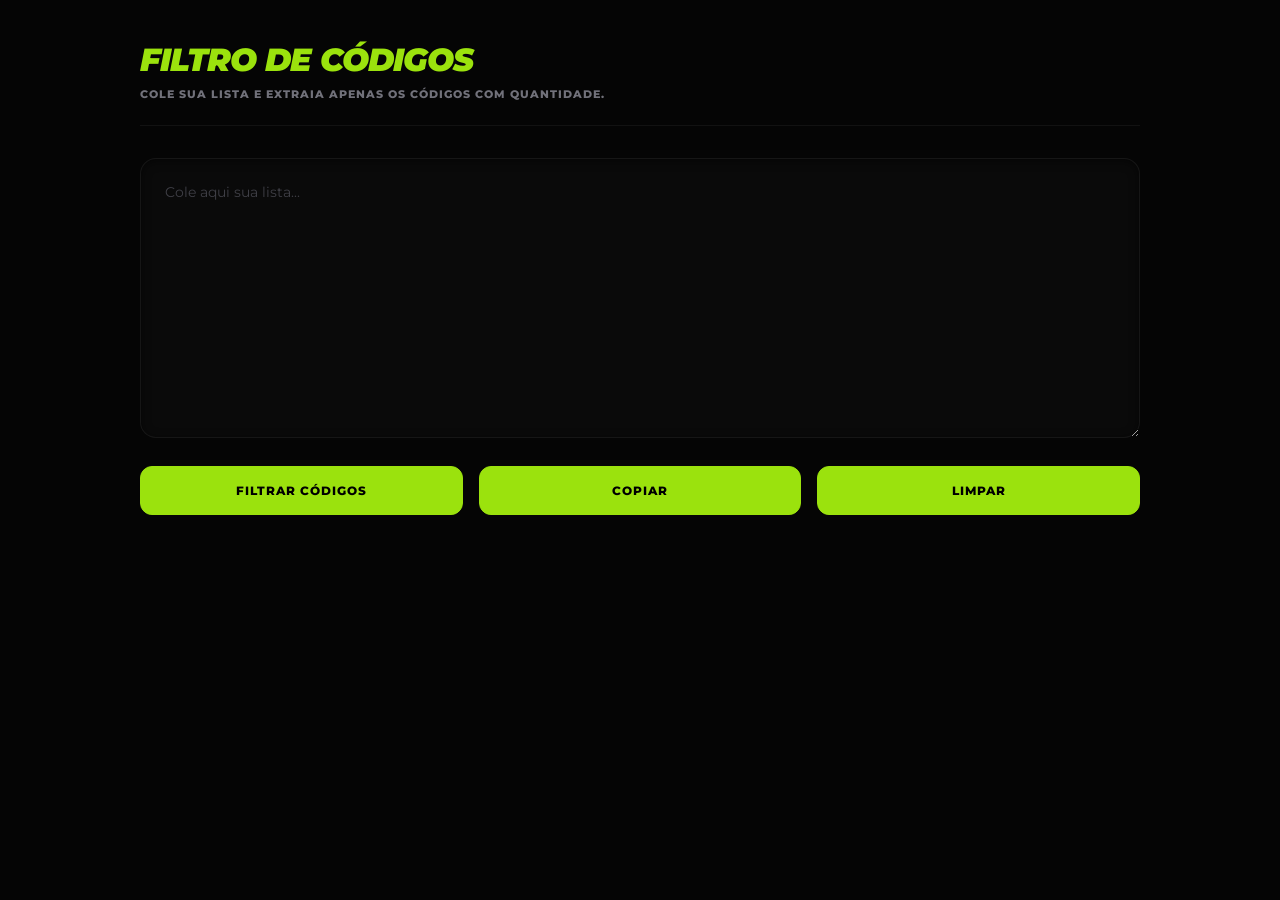
<file: itens-quantidade.html>
<!DOCTYPE html>
<html lang="pt-br">

<head>
  <meta charset="UTF-8">
  <meta name="viewport" content="width=device-width, initial-scale=1.0">
  <title>Filtro de Códigos</title>
  <link rel="icon"
    href="data:image/svg+xml,<svg xmlns=%22http://www.w3.org/2000/svg%22 viewBox=%220 0 100 100%22><text y=%22.9em%22 font-size=%2290%22>📋</text></svg>">

  <style>
    @import url('https://fonts.googleapis.com/css2?family=Montserrat:wght@500;600;800;900&display=swap');

    * {
      box-sizing: border-box;
      margin: 0;
      padding: 0;
    }

    :root {
      --green: #9BE20D;
      --border: rgba(255, 255, 255, 0.05);
      --bg-color: #050505;
      --card-bg: #0A0A0A;
      --text-primary: #fff;
      --text-secondary: #71717a;
    }

    body {
      background: var(--bg-color);
      color: var(--text-primary);
      font-family: 'Montserrat', sans-serif;
      padding: 40px 20px;
    }

    .container {
      max-width: 1000px;
      margin: 0 auto;
      animation: fadeIn 0.6s ease;
    }

    @keyframes fadeIn {
      from {
        opacity: 0;
        transform: translateY(10px);
      }

      to {
        opacity: 1;
        transform: translateY(0);
      }
    }

    h1 {
      font-size: 32px;
      font-weight: 900;
      margin-bottom: 8px;
      letter-spacing: -1px;
      text-transform: uppercase;
      font-style: italic;
      color: var(--green);
    }

    .sub {
      font-size: 11px;
      color: var(--text-secondary);
      margin-bottom: 32px;
      font-weight: 800;
      text-transform: uppercase;
      letter-spacing: 1px;
      border-bottom: 1px solid var(--border);
      padding-bottom: 24px;
    }

    textarea {
      width: 100%;
      height: 280px;
      background: var(--card-bg);
      color: var(--text-primary);
      border: 1px solid var(--border);
      padding: 24px;
      font-size: 14px;
      border-radius: 16px;
      font-family: 'Montserrat', sans-serif;
      resize: vertical;
      transition: all 0.3s ease;
      outline: none;
      box-shadow: inset 0 2px 10px rgba(0, 0, 0, 0.5);
    }

    textarea:focus {
      border-color: rgba(155, 226, 13, 0.4);
      box-shadow: 0 0 0 1px var(--green);
    }

    textarea::placeholder {
      color: #3f3f46;
    }

    .button-group {
      display: flex;
      gap: 16px;
      margin-top: 24px;
      flex-wrap: wrap;
    }

    button {
      flex: 1;
      padding: 16px 32px;
      border: 1px solid var(--border);
      border-radius: 12px;
      font-weight: 800;
      font-size: 12px;
      letter-spacing: 1px;
      cursor: pointer;
      background: var(--card-bg);
      color: var(--text-primary);
      transition: all 0.3s cubic-bezier(0.4, 0, 0.2, 1);
      font-family: 'Montserrat', sans-serif;
      text-transform: uppercase;
    }

    button:hover {
      background: rgba(255, 255, 255, 0.02);
      border-color: rgba(255, 255, 255, 0.1);
      transform: translateY(-2px);
    }

    .btn {
      background: var(--green);
      color: #000;
      border-color: var(--green);
    }

    .btn:hover {
      background: #8cd60b;
      border-color: #8cd60b;
      box-shadow: 0 4px 15px rgba(155, 226, 13, 0.3);
    }

    .result {
      margin-top: 32px;
      background: var(--card-bg);
      padding: 24px;
      border-radius: 16px;
      min-height: 120px;
      white-space: pre-wrap;
      font-size: 14px;
      line-height: 1.6;
      border: 1px solid var(--border);
      color: var(--green);
      font-weight: 600;
      box-shadow: 0 10px 30px rgba(0, 0, 0, 0.5);
    }

    .result:empty {
      display: none;
    }

    .count {
      margin-top: 16px;
      color: var(--text-secondary);
      font-size: 11px;
      font-weight: 800;
      text-transform: uppercase;
      letter-spacing: 1px;
    }

    @media (max-width: 768px) {
      body {
        padding: 24px 16px;
      }

      h1 {
        font-size: 28px;
      }

      .button-group {
        flex-direction: column;
        gap: 12px;
      }

      button {
        width: 100%;
        padding: 20px;
      }

      textarea {
        height: 200px;
      }
    }
  </style>
</head>

<body>

  <div class="container">

    <h1>Filtro de Códigos</h1>
    <div class="sub">Cole sua lista e extraia apenas os códigos com quantidade.</div>

    <textarea id="entrada" placeholder="Cole aqui sua lista..."></textarea>

    <div class="button-group">
      <button class="btn" onclick="filtrar()">FILTRAR CÓDIGOS</button>
      <button id="btnCopiar" class="btn" onclick="copiar()">COPIAR</button>
      <button class="btn" onclick="limpar()">LIMPAR</button>
    </div>

    <div class="result" id="resultado"></div>
    <div class="count" id="contagem"></div>

  </div>

  <script>

    let codigosFinal = [];

    function pegarNumeroFinal(linha) {
      let nums = linha.match(/[\d\.,]+/g);
      if (!nums) return 0;

      let ultimo = nums[nums.length - 1]
        .replace(/\./g, '')
        .replace(',', '.');

      return parseFloat(ultimo) || 0;
    }

    function pegarCodigo(linha) {
      let match = linha.match(/\d+/);
      return match ? match[0] : null;
    }

    function filtrar() {

      let texto = document.getElementById("entrada").value;
      let linhas = texto.split(/\n+/);

      let set = new Set();

      linhas.forEach(linha => {
        linha = linha.trim();
        if (!linha) return;

        let qtd = pegarNumeroFinal(linha);
        if (qtd <= 0) return;

        let cod = pegarCodigo(linha);
        if (cod) set.add(cod);
      });

      codigosFinal = Array.from(set);

      document.getElementById("resultado").textContent =
        codigosFinal.join("\n");

      document.getElementById("contagem").textContent =
        "Quantidade de códigos: " + codigosFinal.length;
    }

    function copiar() {

      if (codigosFinal.length === 0) return;

      navigator.clipboard.writeText(codigosFinal.join("\n"));

      let btn = document.getElementById("btnCopiar");
      btn.textContent = "COPIADO ✓";

      setTimeout(() => {
        btn.textContent = "COPIAR";
      }, 2000);
    }

    function limpar() {
      document.getElementById("entrada").value = "";
      document.getElementById("resultado").textContent = "";
      document.getElementById("contagem").textContent = "";
    }

  </script>

</body>

</html>
</file>
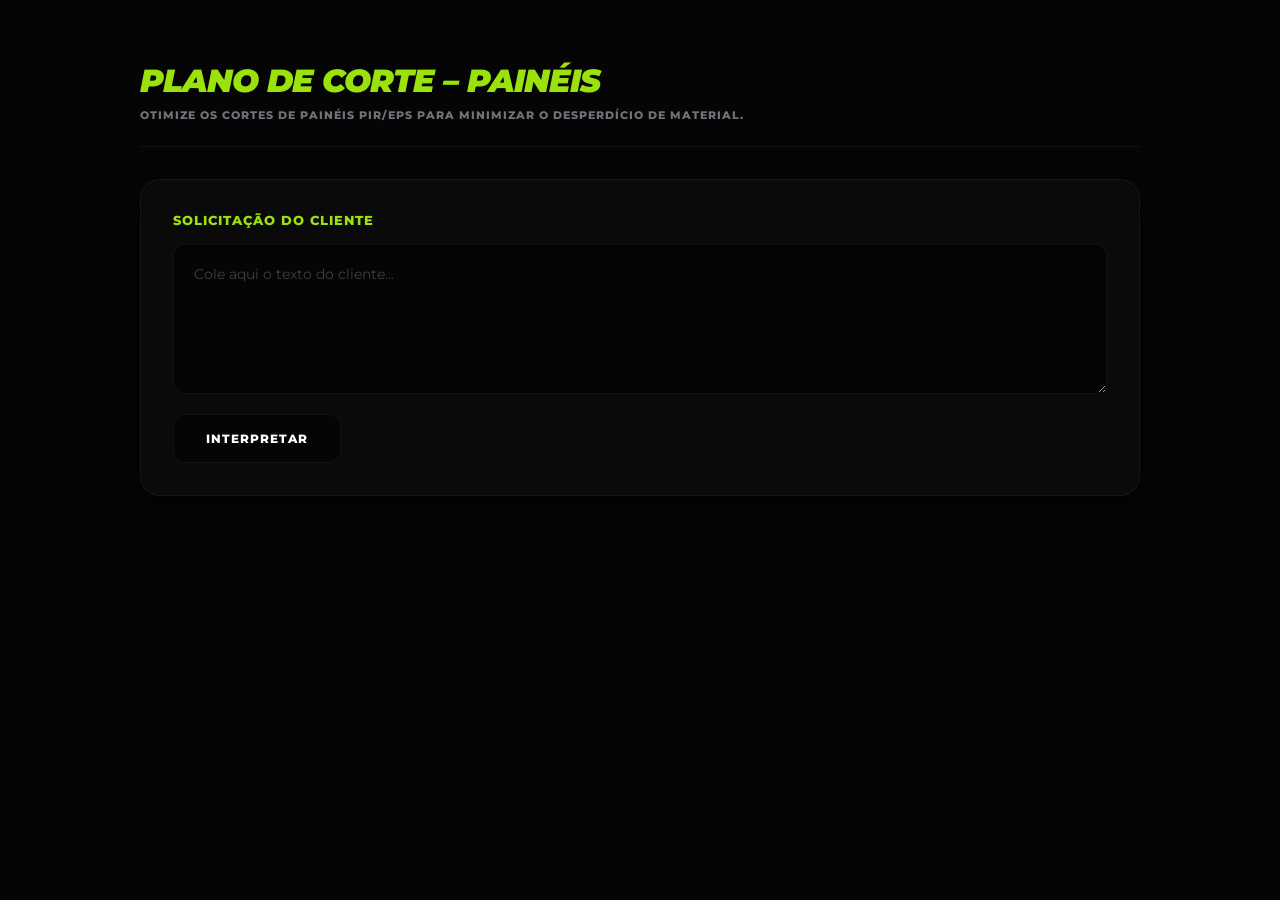
<file: plano-corte.html>
<!DOCTYPE html>
<html lang="pt-BR">

<head>
  <meta charset="UTF-8">
  <title>Plano de Corte – Painéis</title>
  <link rel="icon"
    href="data:image/svg+xml,<svg xmlns=%22http://www.w3.org/2000/svg%22 viewBox=%220 0 100 100%22><text y=%22.9em%22 font-size=%2290%22>✂️</text></svg>">
  <style>
    @import url('https://fonts.googleapis.com/css2?family=Montserrat:wght@500;600;800;900&display=swap');

    * {
      box-sizing: border-box;
    }

    :root {
      --green: #9BE20D;
      --border: rgba(255, 255, 255, 0.05);
      --bg-color: #050505;
      --card-bg: #0A0A0A;
      --text-secondary: #71717a;
    }

    body {
      font-family: 'Montserrat', sans-serif;
      background: var(--bg-color);
      color: #fff;
      padding: 40px 20px;
      margin: 0;
    }

    .container {
      max-width: 1000px;
      margin: 0 auto;
      animation: fadeIn 0.6s ease;
    }

    @keyframes fadeIn {
      from {
        opacity: 0;
        transform: translateY(10px);
      }

      to {
        opacity: 1;
        transform: translateY(0);
      }
    }

    h1 {
      font-size: 32px;
      font-weight: 900;
      margin-bottom: 8px;
      letter-spacing: -1px;
      text-transform: uppercase;
      font-style: italic;
      color: var(--green);
    }

    .sub-title {
      font-size: 11px;
      color: var(--text-secondary);
      margin-bottom: 32px;
      font-weight: 800;
      text-transform: uppercase;
      letter-spacing: 1px;
      border-bottom: 1px solid var(--border);
      padding-bottom: 24px;
    }

    h3 {
      font-weight: 800;
      margin-top: 0;
      margin-bottom: 16px;
      text-transform: uppercase;
      letter-spacing: 1px;
      font-size: 13px;
      color: var(--green);
    }

    textarea {
      background: var(--bg-color);
      color: #fff;
      border: 1px solid var(--border);
      border-radius: 12px;
      padding: 20px;
      font-family: 'Montserrat', sans-serif;
      font-size: 14px;
      box-sizing: border-box;
      resize: vertical;
      outline: none;
      transition: all 0.3s ease;
      box-shadow: inset 0 2px 10px rgba(0, 0, 0, 0.5);
    }

    textarea:focus {
      border-color: rgba(155, 226, 13, 0.4);
      box-shadow: 0 0 0 1px var(--green);
    }

    textarea::placeholder {
      color: #3f3f46;
    }

    .box {
      background: var(--card-bg);
      padding: 32px;
      margin-top: 24px;
      border-radius: 20px;
      border: 1px solid var(--border);
      box-shadow: 0 10px 30px rgba(0, 0, 0, 0.5);
    }

    button {
      margin-top: 16px;
      padding: 16px 32px;
      background: var(--bg-color);
      color: #fff;
      border: 1px solid var(--border);
      font-weight: 800;
      text-transform: uppercase;
      letter-spacing: 1px;
      font-size: 12px;
      border-radius: 12px;
      cursor: pointer;
      transition: all 0.3s cubic-bezier(0.4, 0, 0.2, 1);
      font-family: 'Montserrat', sans-serif;
    }

    button:hover {
      background: var(--green);
      color: #000;
      border-color: var(--green);
      transform: translateY(-2px);
      box-shadow: 0 4px 15px rgba(155, 226, 13, 0.3);
    }

    .decision {
      margin-top: 24px;
      padding: 32px;
      background: var(--card-bg);
      border: 1px solid var(--border);
      border-radius: 16px;
      box-shadow: 0 10px 30px rgba(0, 0, 0, 0.5);
    }

    .decision h3 {
      color: #fff;
    }

    table {
      border-collapse: separate;
      border-spacing: 0;
      width: 100%;
      margin-top: 16px;
      border-radius: 12px;
      overflow: hidden;
      border: 1px solid var(--border);
    }

    th,
    td {
      border-bottom: 1px solid var(--border);
      padding: 16px;
      text-align: center;
      font-size: 13px;
      font-weight: 600;
    }

    td {
      border-right: 1px solid var(--border);
    }

    td:last-child {
      border-right: none;
    }

    tr:last-child td {
      border-bottom: none;
    }

    th {
      background: rgba(255, 255, 255, 0.02);
      color: var(--text-secondary);
      font-weight: 800;
      text-transform: uppercase;
      letter-spacing: 1px;
      font-size: 11px;
    }

    .sub {
      font-size: 10px;
      color: var(--text-secondary);
      margin-top: 4px;
      display: block;
    }

    .copybox {
      background: var(--card-bg);
      border: 1px solid var(--border);
      padding: 32px;
      margin-top: 32px;
      border-radius: 20px;
    }

    .copybox textarea {
      width: 100%;
      height: 200px;
    }

    select,
    input {
      background: var(--bg-color);
      color: #fff;
      border: 1px solid var(--border);
      border-radius: 8px;
      padding: 10px;
      font-family: 'Montserrat', sans-serif;
      font-weight: 600;
      font-size: 13px;
      outline: none;
      transition: all 0.3s ease;
      width: 100%;
      text-align: center;
    }

    select:focus,
    input:focus {
      border-color: rgba(155, 226, 13, 0.4);
      box-shadow: 0 0 0 1px var(--green);
    }

    .hidden {
      display: none !important;
    }

    .table-responsive {
      width: 100%;
      overflow-x: auto;
      margin-top: 20px;
      border-radius: 12px;
    }

    .table-responsive table {
      margin-top: 0;
    }

    @media (max-width: 768px) {
      body {
        padding: 24px 16px;
      }

      h1 {
        font-size: 28px;
      }

      button {
        width: 100%;
        margin-top: 16px;
        padding: 20px;
      }

      .box {
        padding: 20px;
      }

      .decision {
        padding: 20px;
      }

      th,
      td {
        padding: 12px;
        font-size: 12px;
      }
    }
  </style>
</head>

<body>

  <div class="container">
    <h1>Plano de Corte – Painéis</h1>
    <div class="sub-title">Otimize os cortes de painéis PIR/EPS para minimizar o desperdício de material.</div>

    <!-- NOVA ETAPA: SOLICITAÇÃO DO CLIENTE -->
    <div class="box">
      <h3>Solicitação do cliente</h3>
      <textarea id="raw" rows="6" style="width:100%;" placeholder="Cole aqui o texto do cliente..."></textarea><br>
      <button onclick="interpretar()">Interpretar</button>
    </div>

    <!-- DEMANDA INTERPRETADA -->
    <div class="box hidden" id="editor">
      <h3>Demanda interpretada (editável)</h3>
      <div class="table-responsive">
        <table id="editTable">
          <tr>
            <th>Qtd</th>
            <th>Comprimento (m)</th>
            <th>Tipo</th>
            <th>Espessura</th>
          </tr>
        </table>
      </div>
      <button onclick="confirmar()">OK</button>
    </div>

    <!-- DEMANDA FINAL -->
    <div class="box hidden" id="boxDemanda">
      <h3>Demanda</h3>
      <textarea id="input" rows="8" style="width:100%;" readonly></textarea><br>
      <button onclick="processar()">Calcular</button>
    </div>

    <div id="decisao" class="hidden"></div>
    <div id="resultado" class="hidden"></div>
    <div id="resumo" class="hidden"></div>
  </div>

  <script>
    /* ===== PRE-DEMANDA / PARSER ===== */
    const ESPESSURAS = {
      PIR: ["70mm", "100mm", "120mm", "150mm"],
      EPS: ["50mm", "100mm", "150mm", "200mm"]
    };



    function interpretar() {
      let linhas = raw.value.split(/\n+/).map(l => l.trim()).filter(l => l);
      let table = document.getElementById("editTable");
      table.innerHTML = "<tr><th>Qtd</th><th>Comprimento (m)</th><th>Tipo</th><th>Espessura</th></tr>";

      // ===== PASSO 1: detectar contexto global =====
      let tiposEncontrados = new Set();
      let espEncontradas = new Set();

      linhas.forEach(l => {
        let ll = l.toLowerCase();
        if (ll.includes("pir")) tiposEncontrados.add("PIR");
        if (ll.includes("eps")) tiposEncontrados.add("EPS");
        let em = ll.match(/(\d+)\s*mm/);
        if (em) espEncontradas.add(em[1] + "mm");
      });

      let globalTipo = tiposEncontrados.size === 1 ? [...tiposEncontrados][0] : "";
      let globalEsp = espEncontradas.size === 1 ? [...espEncontradas][0] : "";

      let ctxTipo = globalTipo;
      let ctxEsp = globalEsp;

      // ===== PASSO 2: leitura sequencial =====
      linhas.forEach(l => {
        let ll = l.toLowerCase();

        // atualizar contexto local se explícito
        if (ll.includes("pir")) ctxTipo = "PIR";
        if (ll.includes("eps")) ctxTipo = "EPS";

        let em = ll.match(/(\d+)\s*mm/);
        if (em) {
          ctxEsp = em[1] + "mm";
          if (ESPESSURAS.PIR.includes(ctxEsp) && !ESPESSURAS.EPS.includes(ctxEsp)) ctxTipo = "PIR";
          if (ESPESSURAS.EPS.includes(ctxEsp) && !ESPESSURAS.PIR.includes(ctxEsp)) ctxTipo = "EPS";
        }

        let qtdMatch = ll.match(/^(\d+)/);
        let qtd = qtdMatch ? fmtQtd(qtdMatch[1]) : "";

        let compMatch = ll.match(/(\d+[\.,]\d+)\s*m?/);
        let comp = compMatch ? compMatch[1].replace(",", ".") : "";

        if (!qtd && !comp) return;

        let tipoFinal = ctxTipo || globalTipo || "";
        let espFinal = ctxEsp || globalEsp || "";

        let tr = document.createElement("tr");
        tr.innerHTML = `
      <td><input value="${qtd}" size="3"></td>
      <td><input value="${comp}" size="4"></td>
      <td>
        <select onchange="ajustarEsp(this)">
          <option value=""></option>
          <option ${tipoFinal === "PIR" ? "selected" : ""}>PIR</option>
          <option ${tipoFinal === "EPS" ? "selected" : ""}>EPS</option>
        </select>
      </td>
      <td>
        <select>
          ${(tipoFinal ? ESPESSURAS[tipoFinal] : []).map(e => `<option ${e === espFinal ? "selected" : ""}>${e}</option>`).join("")}
        </select>
      </td>`;
        table.appendChild(tr);
      });

      editor.classList.remove("hidden"); normalizeAllLengths();
    }



    function ajustarEsp(sel) {
      let tipo = sel.value;
      let espSel = sel.parentElement.nextElementSibling.querySelector("select");
      espSel.innerHTML = "";
      if (!tipo) return;
      ESPESSURAS[tipo].forEach(e => {
        let o = document.createElement("option");
        o.textContent = e;
        espSel.appendChild(o);
      });
    }

    function confirmar() {
      let out = "";
      document.querySelectorAll("#editTable tr").forEach((tr, i) => {
        if (i === 0) return;
        let tds = tr.querySelectorAll("td");
        let qtd = tds[0].querySelector("input").value;
        let comp = tds[1].querySelector("input").value;
        let tipo = tds[2].querySelector("select").value;
        let esp = tds[3].querySelector("select").value;
        if (qtd && comp && tipo && esp) {
          out += `${qtd} PAINEL | ${comp} | ${tipo} | ${esp}\n`;
        }
      });
      input.value = out.trim();
      editor.classList.add("hidden"); document.getElementById("boxDemanda").classList.remove("hidden");
    }

    /* ===== MOTOR ORIGINAL DE CÁLCULO (INALTERADO) ===== */
    const PAINEL_PADRAO = 12.05;
    const PAINEIS_ALT = [2.4, 3, 4, 6];
    const LIMITE_SOBRA = 1.5;

    let grupos = {}, planos = {}, ordem = [], decisoes = {}, idx = 0;

    function parseDemanda(txt) {
      txt.split("\n").forEach(l => {
        let m = l.match(/(\d+)\s*PAINEL.*?(\d+[\.,]\d+).*?(PIR|EPS).*?(\d+mm)/i);
        if (m) {
          let qtd = parseInt(m[1]);
          let tam = parseFloat(m[2].replace(",", "."));
          let chave = m[3].toUpperCase() + " " + m[4];
          if (!grupos[chave]) grupos[chave] = [];
          for (let i = 0; i < qtd; i++) grupos[chave].push(tam);
        }
      });
    }

    function otimizar(pecas) {
      let itens = [...pecas].sort((a, b) => b - a);
      let paineis = [];

      itens.forEach(p => {
        let melhor = null, menor = Infinity;
        paineis.forEach(panel => {
          let usado = panel.reduce((s, v) => s + v, 0);
          let sobra = PAINEL_PADRAO - (usado + p);
          if (sobra >= 0 && sobra < menor) { menor = sobra; melhor = panel; }
        });
        if (melhor) melhor.push(p);
        else paineis.push([p]);
      });

      paineis.sort((a, b) =>
        (PAINEL_PADRAO - a.reduce((s, v) => s + v, 0)) -
        (PAINEL_PADRAO - b.reduce((s, v) => s + v, 0))
      );

      return paineis;
    }

    function processar() {
      document.getElementById("decisao").classList.remove("hidden"); document.getElementById("resultado").classList.remove("hidden"); document.getElementById("resumo").classList.remove("hidden");
      grupos = {}; planos = {}; ordem = []; decisoes = {}; idx = 0;
      decisao.innerHTML = ""; resultado.innerHTML = ""; resumo.innerHTML = "";
      parseDemanda(input.value);

      Object.keys(grupos).forEach(chave => {
        let paineis = otimizar(grupos[chave]);
        let ultimo = paineis.pop();
        let sobra = PAINEL_PADRAO - ultimo.reduce((s, v) => s + v, 0);
        planos[chave] = { base: paineis, ultimo: ultimo };
        if (sobra > LIMITE_SOBRA) ordem.push(chave);
        else { planos[chave].base.push(ultimo); decisoes[chave] = "PADRAO"; }
      });

      if (ordem.length) mostrarPergunta();
      else mostrarTudo();
    }

    function mostrarPergunta() {
      let chave = ordem[idx];
      let ultimo = planos[chave].ultimo;
      let maior = Math.max(...ultimo);
      let alt = PAINEIS_ALT.find(p => p >= maior);
      let sobra = PAINEL_PADRAO - ultimo.reduce((s, v) => s + v, 0);

      decisao.innerHTML = `<div class="decision">
    <h3>Decisão – ${chave}</h3>
    <button onclick="decidir('PADRAO')">Painel 12,05 m (sobra ${sobra.toFixed(2)} m)</button><br><br>
    <button onclick="decidir(${alt})">Painel ${alt.toFixed(2)} m (sobra ${(alt - maior).toFixed(2)} m)</button>
  </div>`;
    }

    function decidir(op) {
      decisoes[ordem[idx]] = op;
      idx++;
      if (idx < ordem.length) mostrarPergunta();
      else { aplicarDecisoes(); decisao.innerHTML = ""; mostrarTudo(); }
    }

    function aplicarDecisoes() {
      Object.keys(planos).forEach(chave => {
        let p = planos[chave];
        if (decisoes[chave] === "PADRAO") p.base.push(p.ultimo);
        else p.ultimo.forEach(c => {
          let a = [c]; a.tamAlt = decisoes[chave]; p.base.push(a);
        });
      });
    }

    function mostrarTudo() {
      let out = "";
      let resumoTxt = "Demanda a atender:\n" + input.value.trim() + "\n\nCortes com melhor aproveitamento para atender a demanda:\n";

      Object.keys(planos).forEach(chave => {
        out += `<h3>Plano de corte – ${chave}</h3>`;
        let paineis = planos[chave].base;
        let max = Math.max(...paineis.map(p => p.length));
        out += `<div class="table-responsive"><table><tr><th rowspan="2">Painel</th><th colspan="${max}">Cortes (m)</th><th rowspan="2">Sobra</th></tr><tr>`;
        for (let i = 1; i <= max; i++) out += `<th>Corte ${i}</th>`;
        out += "</tr>";

        let cont = {};
        paineis.forEach((p, i) => {
          let tam = p.tamAlt || PAINEL_PADRAO;
          cont[tam] = (cont[tam] || 0) + 1;
          let usado = p.reduce((s, v) => s + v, 0);
          out += `<tr><td>Painel ${i + 1}<br><span class="sub">${tam.toFixed(2)} m</span></td>`;
          for (let c = 0; c < max; c++) out += `<td>${p[c] ? p[c].toFixed(2) : ""}</td>`;
          out += `<td>${(tam - usado).toFixed(2)}</td></tr>`;
        });
        out += "</table></div>";

        Object.keys(cont).forEach(t => {
          resumoTxt += `${cont[t]} pçs – Painel ${chave.split(" ")[0]} ${chave.split(" ")[1]} de ${Number(t).toFixed(2)} m\n`;
        });
        resumoTxt += "\n";
      });

      resultado.innerHTML = out;
      resumo.innerHTML = `<div class="copybox">
    <h3>Resumo para envio</h3>
    <textarea id="txtResumo">${resumoTxt.trim()}</textarea><br>
    <button onclick="navigator.clipboard.writeText(txtResumo.value)">Copiar</button>
  </div>`;
    }

    function normalizeLen(v) {
      if (v === null || v === undefined || v === "") return "";
      let n = parseFloat(String(v).replace(",", "."));
      if (isNaN(n)) return "";
      return n.toFixed(2);
    }

    function normalizeAllLengths() {
      document.querySelectorAll('#editTable tr td:nth-child(2) input').forEach(inp => {
        if (inp && inp.value && !isNaN(parseFloat(inp.value.replace(',', '.')))) {
          inp.value = normalizeLen(inp.value);
        }
      });
    }

    function fmtQtd(v) {
      let n = parseInt(v, 10);
      if (isNaN(n)) return "";
      return n < 10 ? "0" + n : String(n);
    }
  </script>




</body>

</html>
</file>
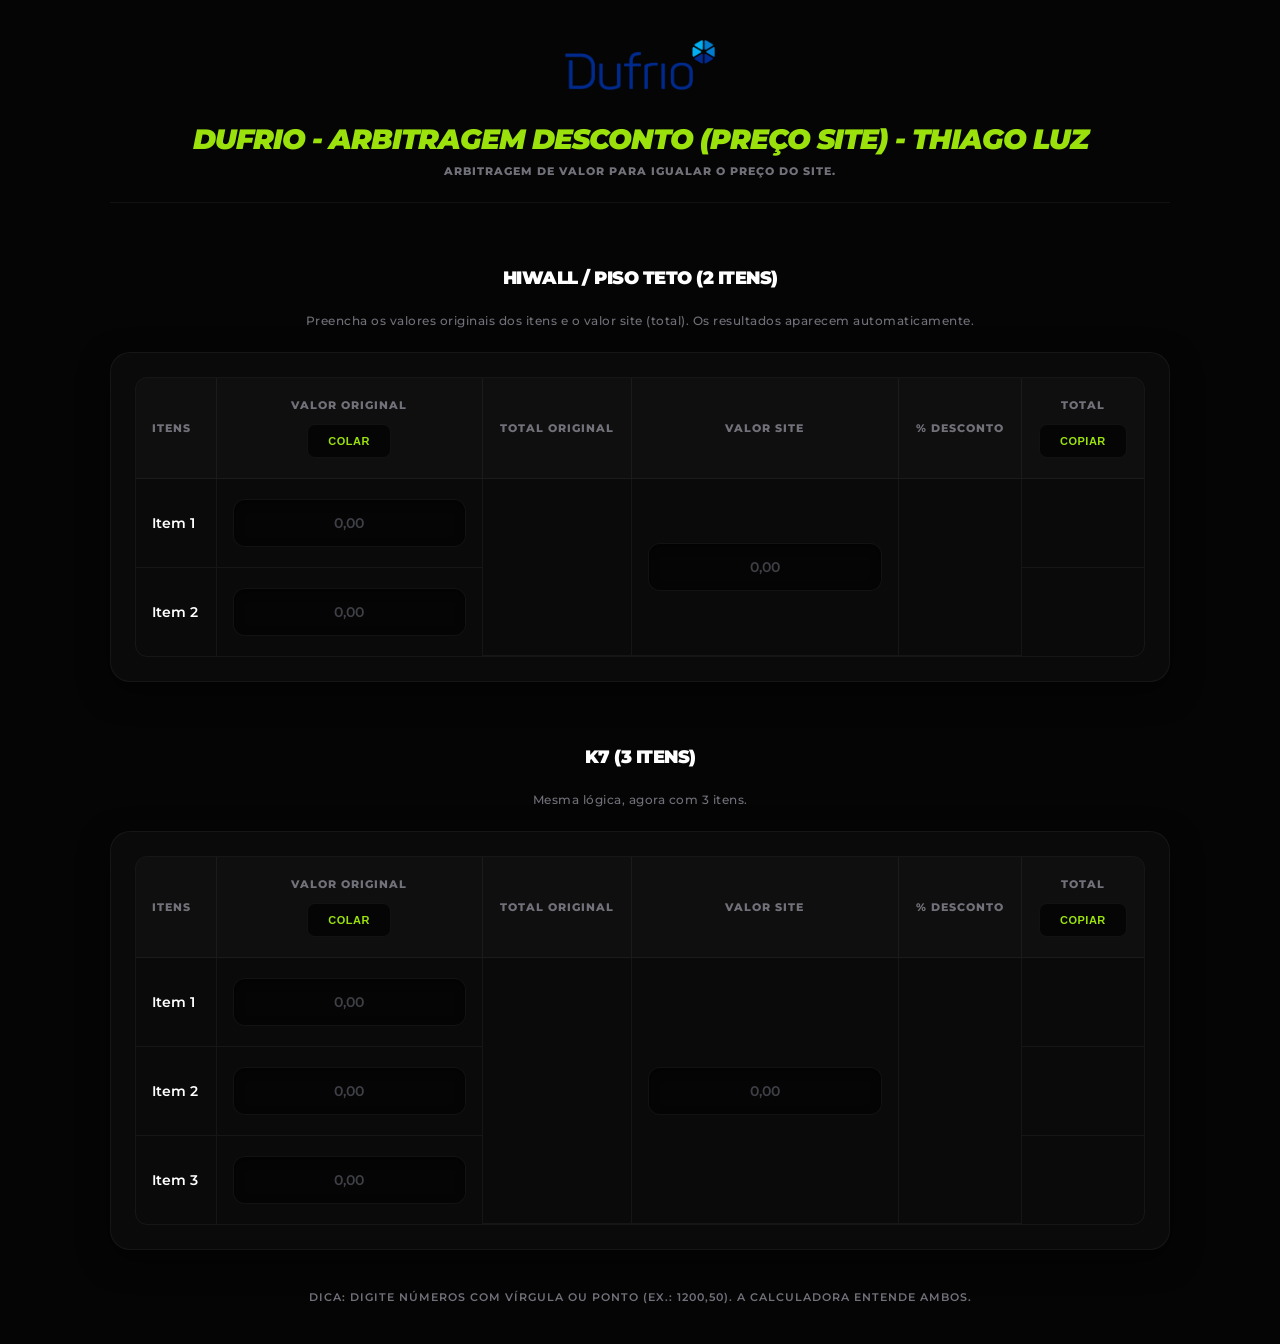
<file: precificacao-ar.html>
<!DOCTYPE html>
<html lang="pt-BR">

<head>
  <meta charset="utf-8">
  <meta name="viewport" content="width=device-width, initial-scale=1">
  <title>DUFRIO - Arbitragem Desconto (Preço Site) - Thiago Luz</title>
  <link rel="icon"
    href="data:image/svg+xml,<svg xmlns=%22http://www.w3.org/2000/svg%22 viewBox=%220 0 100 100%22><text y=%22.9em%22 font-size=%2290%22>💲</text></svg>">
  <style>
    @import url('https://fonts.googleapis.com/css2?family=Montserrat:wght@500;600;800;900&display=swap');

    * {
      box-sizing: border-box;
    }

    :root {
      --green: #9BE20D;
      --border: rgba(255, 255, 255, 0.05);
      --bg-color: #050505;
      --card-bg: #0A0A0A;
      --mut: #71717a;
    }

    html,
    body {
      background: var(--bg-color);
      color: #fff;
      font-family: 'Montserrat', sans-serif;
      margin: 0;
      padding: 0;
    }

    .wrap {
      max-width: 1100px;
      margin: 40px auto;
      padding: 0 20px;
      text-align: center;
      animation: fadeIn 0.6s ease;
    }

    @keyframes fadeIn {
      from {
        opacity: 0;
        transform: translateY(10px);
      }

      to {
        opacity: 1;
        transform: translateY(0);
      }
    }

    .brand {
      display: flex;
      align-items: center;
      justify-content: center;
      margin-bottom: 32px;
    }

    .brand img {
      height: 50px;
    }

    h1 {
      font-size: 28px;
      font-weight: 900;
      margin: 4px 0 8px 0;
      letter-spacing: -1px;
      text-transform: uppercase;
      font-style: italic;
      color: var(--green);
    }

    .sub-head {
      color: var(--mut);
      font-size: 11px;
      margin-bottom: 40px;
      font-weight: 800;
      text-transform: uppercase;
      letter-spacing: 1px;
      border-bottom: 1px solid var(--border);
      padding-bottom: 24px;
    }

    h2 {
      font-size: 18px;
      font-weight: 900;
      margin: 48px 0 8px 0;
      padding: 16px;
      background: transparent;
      text-transform: uppercase;
      letter-spacing: -0.5px;
      color: #fff;
    }

    .hint {
      color: var(--mut);
      font-size: 12px;
      margin: 0px 0 24px;
      font-weight: 500;
      letter-spacing: 0.5px;
    }

    .table-wrap {
      margin: 0 auto;
      overflow-x: auto;
      background: var(--card-bg);
      border-radius: 20px;
      border: 1px solid var(--border);
      padding: 24px;
      box-shadow: 0 10px 30px rgba(0, 0, 0, 0.5);
    }

    table {
      width: 100%;
      border-collapse: separate;
      border-spacing: 0;
      margin: 0 auto;
      border-radius: 12px;
      overflow: hidden;
      border: 1px solid var(--border);
    }

    th,
    td {
      text-align: right;
      vertical-align: middle;
      padding: 20px 16px;
      border-bottom: 1px solid var(--border);
      font-size: 14px;
    }

    th:first-child,
    td:first-child {
      text-align: left;
    }

    td {
      border-right: 1px solid var(--border);
    }

    td:last-child {
      border-right: none;
    }

    tr:last-child td {
      border-bottom: none;
    }

    th {
      background: rgba(255, 255, 255, 0.02);
      color: var(--mut);
      font-weight: 800;
      text-transform: uppercase;
      font-size: 11px;
      text-align: center;
      letter-spacing: 1px;
      border-right: 1px solid var(--border);
    }

    th:last-child {
      border-right: none;
    }

    td {
      font-weight: 600;
    }

    input[type="text"] {
      width: 100%;
      box-sizing: border-box;
      background: var(--bg-color);
      color: #fff;
      border: 1px solid var(--border);
      border-radius: 12px;
      padding: 14px;
      font-size: 14px;
      font-family: 'Montserrat', sans-serif;
      font-weight: 600;
      outline: none;
      transition: all 0.3s ease;
      text-align: center;
      box-shadow: inset 0 2px 10px rgba(0, 0, 0, 0.5);
    }

    input[type="text"]::placeholder {
      color: #3f3f46;
    }

    input[type="text"]:focus {
      border-color: rgba(155, 226, 13, 0.4);
      box-shadow: 0 0 0 1px var(--green);
    }

    .sum {
      font-weight: 800;
      text-align: center;
      color: var(--green);
    }

    .pct {
      min-width: 120px;
      text-align: center;
      font-weight: 800;
      color: var(--green);
    }

    .footer {
      color: var(--mut);
      font-size: 11px;
      margin: 40px 0;
      font-weight: 600;
      text-transform: uppercase;
      letter-spacing: 1px;
    }

    .th-total,
    .th-orig {
      white-space: nowrap;
      text-align: center;
    }

    .th-total .th-wrap,
    .th-orig .th-wrap {
      display: flex;
      flex-direction: column;
      align-items: center;
      gap: 12px;
    }

    button.btn-copy,
    button.btn-paste {
      padding: 10px 20px;
      font-size: 11px;
      font-weight: 800;
      text-transform: uppercase;
      letter-spacing: 0.5px;
      border-radius: 8px;
      border: 1px solid var(--border);
      background: var(--bg-color);
      color: var(--green);
      cursor: pointer;
      transition: all 0.3s cubic-bezier(0.4, 0, 0.2, 1);
    }

    button.btn-copy:hover,
    button.btn-paste:hover {
      background: var(--green);
      color: #000;
      border-color: var(--green);
      transform: translateY(-2px);
      box-shadow: 0 4px 10px rgba(155, 226, 13, 0.2);
    }

    @media (max-width: 768px) {
      .wrap {
        padding: 0 16px;
        margin: 24px auto;
      }

      h1 {
        font-size: 22px;
      }

      .sub-head {
        margin-bottom: 24px;
        padding-bottom: 16px;
      }

      h2 {
        font-size: 16px;
        margin: 32px 0 8px 0;
      }

      .table-wrap {
        padding: 12px;
        border-radius: 16px;
      }

      th,
      td {
        padding: 12px 10px;
        font-size: 12px;
      }

      input[type="text"] {
        padding: 10px;
        font-size: 13px;
        min-width: 100px;
      }

      button.btn-copy,
      button.btn-paste {
        padding: 8px 16px;
        font-size: 10px;
      }
    }
  </style>

</head>

<body>
  <div class="wrap">
    <div class="brand"><img alt='Dufrio'
        src='[data-uri]' />
    </div>
    <h1>DUFRIO - Arbitragem Desconto (Preço Site) - Thiago Luz</h1>
    <div class="sub-head">Arbitragem de valor para igualar o preço do site.</div>

    <h2>HIWALL / PISO TETO (2 ITENS)</h2>
    <p class="hint">Preencha os valores originais dos itens e o valor site (total). Os resultados aparecem
      automaticamente.</p>
    <div class="table-wrap">
      <table id="tbl2">
        <thead>
          <tr>
            <th>Itens</th>
            <th class="th-orig">
              <div class="th-wrap"><span>Valor Original</span><button class="btn-paste" data-scope="two"
                  title="Colar valores">Colar</button></div>
            </th>
            <th>Total Original</th>
            <th>Valor Site</th>
            <th>% Desconto</th>
            <th class="th-total">
              <div class="th-wrap"><span>Total</span><button class="btn-copy" data-scope="two"
                  title="Copiar Totais">Copiar</button></div>
            </th>
          </tr>
        </thead>
        <tbody>
          <tr>
            <td>Item 1</td>
            <td><input type="text" inputmode="decimal" data-scope="two" data-role="orig" data-idx="0"
                placeholder="0,00"></td>
            <td rowspan="2" class="sum" data-scope="two" data-out="total-orig"></td>
            <td rowspan="2"><input type="text" inputmode="decimal" data-scope="two" data-role="site" placeholder="0,00">
            </td>
            <td rowspan="2" class="pct" data-scope="two" data-out="pct"></td>
            <td data-scope="two" data-out="linha-total-0"></td>
          </tr>
          <tr>
            <td>Item 2</td>
            <td><input type="text" inputmode="decimal" data-scope="two" data-role="orig" data-idx="1"
                placeholder="0,00"></td>
            <td data-scope="two" data-out="linha-total-1"></td>
          </tr>
        </tbody>
      </table>
    </div>

    <h2>K7 (3 ITENS)</h2>
    <p class="hint">Mesma lógica, agora com 3 itens.</p>
    <div class="table-wrap">
      <table id="tbl3">
        <thead>
          <tr>
            <th>Itens</th>
            <th class="th-orig">
              <div class="th-wrap"><span>Valor Original</span><button class="btn-paste" data-scope="three"
                  title="Colar valores">Colar</button></div>
            </th>
            <th>Total Original</th>
            <th>Valor Site</th>
            <th>% Desconto</th>
            <th class="th-total">
              <div class="th-wrap"><span>Total</span><button class="btn-copy" data-scope="three"
                  title="Copiar Totais">Copiar</button></div>
            </th>
          </tr>
        </thead>
        <tbody>
          <tr>
            <td>Item 1</td>
            <td><input type="text" inputmode="decimal" data-scope="three" data-role="orig" data-idx="0"
                placeholder="0,00"></td>
            <td rowspan="3" class="sum" data-scope="three" data-out="total-orig"></td>
            <td rowspan="3"><input type="text" inputmode="decimal" data-scope="three" data-role="site"
                placeholder="0,00"></td>
            <td rowspan="3" class="pct" data-scope="three" data-out="pct"></td>
            <td data-scope="three" data-out="linha-total-0"></td>
          </tr>
          <tr>
            <td>Item 2</td>
            <td><input type="text" inputmode="decimal" data-scope="three" data-role="orig" data-idx="1"
                placeholder="0,00"></td>
            <td data-scope="three" data-out="linha-total-1"></td>
          </tr>
          <tr>
            <td>Item 3</td>
            <td><input type="text" inputmode="decimal" data-scope="three" data-role="orig" data-idx="2"
                placeholder="0,00"></td>
            <td data-scope="three" data-out="linha-total-2"></td>
          </tr>
        </tbody>
      </table>
    </div>

    <div class="footer">Dica: digite números com vírgula ou ponto (ex.: 1200,50). A calculadora entende ambos.</div>
  </div>

  <script>
    (function () {
      // Helpers
      const parseNum = (s) => {
        if (!s) return NaN;
        s = ('' + s).trim();
        if (!s) return NaN;
        s = s.replace(/\s+/g, '');
        if (s.indexOf(',') >= 0 && s.lastIndexOf(',') > s.lastIndexOf('.')) {
          s = s.replace(/\./g, '').replace(',', '.');
        }
        return Number(s);
      };
      const fmtMoney = (n) => isFinite(n) ? n.toLocaleString('pt-BR', { style: 'currency', currency: 'BRL' }) : '';
      const fmtPct = (n) => isFinite(n) ? (n * 100).toLocaleString('pt-BR', { maximumFractionDigits: 2, minimumFractionDigits: 0 }) + '%' : '';

      function setup(scope, itens) {
        const q = (sel) => document.querySelectorAll(sel);
        const inputsOrig = q('input[data-scope="' + scope + '"][data-role="orig"]');
        const inputSite = q('input[data-scope="' + scope + '"][data-role="site"]')[0];
        const outTotalOrig = q('[data-scope="' + scope + '"][data-out="total-orig"]')[0];
        const outPct = q('[data-scope="' + scope + '"][data-out="pct"]')[0];
        const outLinha = Array.from({ length: itens }, (_, i) => q('[data-scope="' + scope + '"][data-out="linha-total-' + i + '"]')[0]);

        let lastLinhaVals = Array(itens).fill(NaN);

        const recalc = () => {
          const originais = Array.from(inputsOrig).map(i => parseNum(i.value));
          const temTodosOrig = originais.filter(x => isFinite(x) && x > 0).length === originais.length;
          const totalOrig = originais.reduce((a, b) => a + (isFinite(b) ? b : 0), 0);
          const site = parseNum(inputSite.value);

          outTotalOrig.textContent = temTodosOrig ? fmtMoney(totalOrig) : '';

          let pct = NaN;
          if (isFinite(site) && site > 0 && totalOrig > 0) {
            pct = (totalOrig - site) / totalOrig;
          }
          outPct.textContent = isFinite(pct) ? fmtPct(pct) : '';

          outLinha.forEach((el, idx) => {
            const base = originais[idx];
            const v = (isFinite(pct) && isFinite(base) && base > 0) ? (base * (1 - pct)) : NaN;
            lastLinhaVals[idx] = v;
            el.textContent = isFinite(v) ? fmtMoney(v) : '';
          });
        };

        // Paste vários valores (enter/TAB/vírgula/ponto-e-vírgula/espaço)
        inputsOrig.forEach((input, startIdx) => {
          input.addEventListener('paste', (e) => {
            const t = e.clipboardData?.getData('text') || '';
            if (!t) return;
            const parts = t.trim().split(/[\r\n\t;,\s]+/).map(s => s.trim()).filter(Boolean);
            if (parts.length <= 1) return;
            e.preventDefault();
            for (let i = 0; i < parts.length && (startIdx + i) < inputsOrig.length; i++) {
              inputsOrig[startIdx + i].value = parts[i];
            }
            recalc();
          });
        });





        // Botão colar (preencher "Valor Original" a partir da área de transferência)
        const btnPaste = document.querySelector('.btn-paste[data-scope="' + scope + '"]');
        if (btnPaste) {
          btnPaste.addEventListener('click', async () => {
            const assignLines = (text) => {
              if (!text) return;
              const lines = text.split(/\r?\n/).map(s => s.trim()).filter(Boolean);
              if (!lines.length) return;
              for (let i = 0; i < lines.length && i < inputsOrig.length; i++) {
                inputsOrig[i].value = lines[i];
              }
              recalc();
              btnPaste.textContent = 'Colado!';
              setTimeout(() => btnPaste.textContent = 'Colar', 1200);
            };
            try {
              const text = await navigator.clipboard.readText();
              assignLines(text);
            } catch (e) {
              console.warn("Não foi possível acessar a área de transferência:", e);
            }
          });
        }

        // Botão copiar



        const btn = document.querySelector('.btn-copy[data-scope="' + scope + '"]');
        if (btn) {
          btn.addEventListener('click', async () => {
            const plainBR = (n) => isFinite(n) ? n.toLocaleString('pt-BR', { minimumFractionDigits: 2, maximumFractionDigits: 2 }).replace(/[^\d.,-]/g, '').trim() : '';
            const lines = lastLinhaVals.map(n => plainBR(n));
            while (lines.length && !lines[lines.length - 1]) lines.pop();
            const text = lines.join('\n');
            try {
              await navigator.clipboard.writeText(text);
              btn.textContent = 'Copiado!';
              setTimeout(() => btn.textContent = 'Copiar', 1200);
            } catch (e) {
              const ta = document.createElement('textarea');
              ta.value = text;
              document.body.appendChild(ta);
              ta.select();
              document.execCommand('copy');
              document.body.removeChild(ta);
              btn.textContent = 'Copiado!';
              setTimeout(() => btn.textContent = 'Copiar', 1200);
            }
          });
        }

        [...inputsOrig, inputSite].forEach(i => { i.addEventListener('input', recalc); i.addEventListener('blur', recalc); });
        recalc();
      }

      setup('two', 2);
      setup('three', 3);
    })();
  </script>

  <script>
    // Garantir que o texto dos cabeçalhos esteja correto mesmo com cache
    document.addEventListener('DOMContentLoaded', () => {
      document.querySelectorAll('th').forEach(th => {
        const t = th.textContent.trim();
        if (t.startsWith('%')) {
          th.childNodes.forEach(n => {
            if (n.nodeType === Node.TEXT_NODE) {
              n.textContent = ' % Desconto ';
            }
          });
        }
      });
    });
  </script>
</body>

</html>
</file>
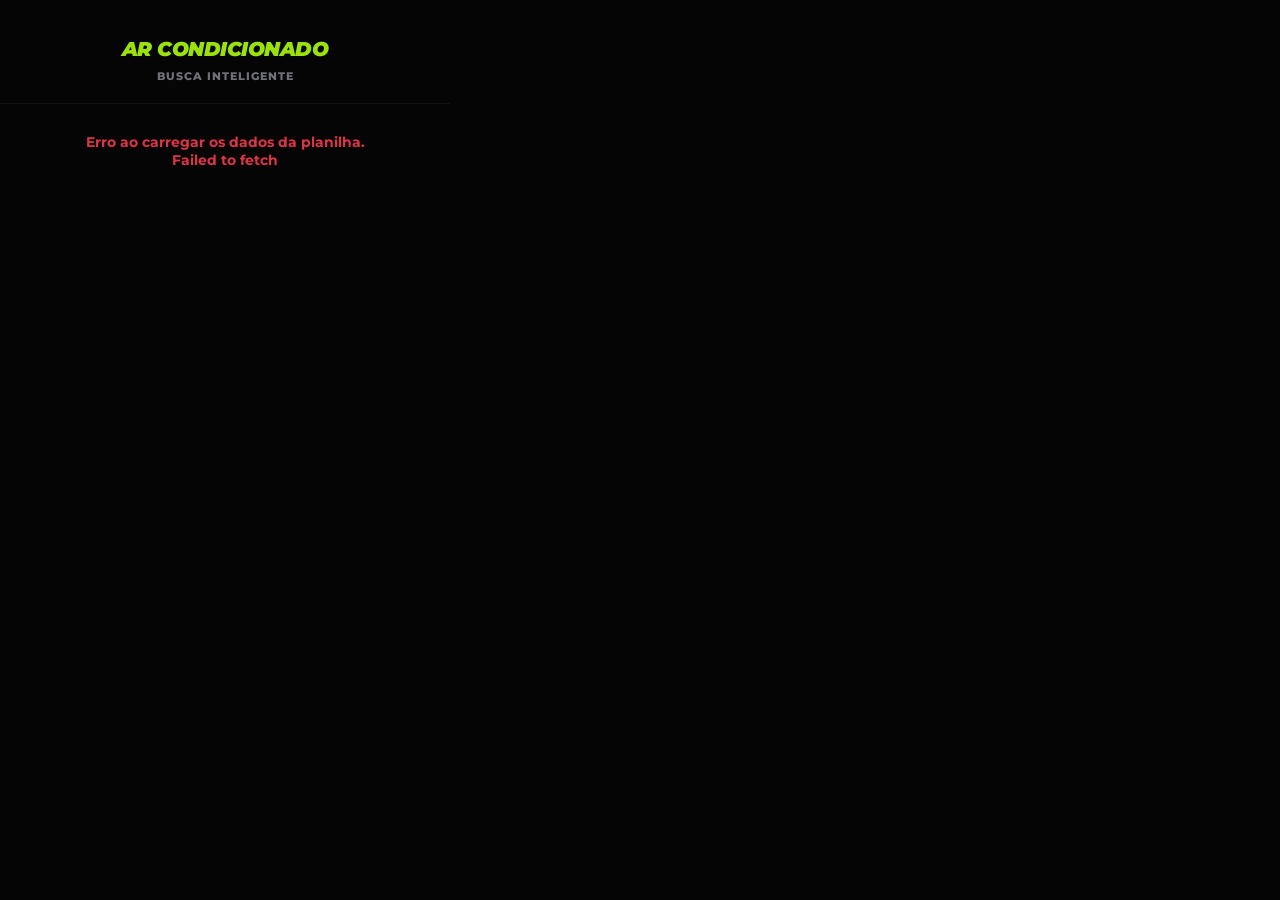
<file: src-extensao/popup.html>
<!DOCTYPE html>
<html lang="pt-BR">

<head>
    <meta charset="UTF-8">
    <meta name="viewport" content="width=device-width, initial-scale=1.0">
    <title>Pesquisa de Ar Condicionado</title>
    <!-- Favicon T -->
    <link rel="icon" href="data:image/svg+xml,<svg xmlns=%22http://www.w3.org/2000/svg%22 viewBox=%220 0 100 100%22><text y=%22.9em%22 font-size=%2290%22 font-weight=%22bold%22 font-family=%22sans-serif%22 fill=%22%239BE20D%22>T</text></svg>">
    <link rel="stylesheet" href="style.css">
</head>

<body>
    <div class="header">
        <h2>Ar Condicionado</h2>
        <p>Busca Inteligente</p>
    </div>
    <div id="results">
        <p class="info-msg">Carregando opções de ar-condicionado...</p>
    </div>
    <script src="popup.js"></script>
</body>

</html>
</file>
<file: src-extensao/style.css>
@import url('https://fonts.googleapis.com/css2?family=Montserrat:wght@500;600;800;900&display=swap');

body {
    width: 450px;
    max-width: 450px;
    margin: 0;
    padding: 0;
    font-family: 'Montserrat', sans-serif;
    background-color: #050505;
    color: #fff;
    overflow-x: hidden;
}

.header {
    text-align: center;
    border-bottom: 1px solid rgba(255, 255, 255, 0.05);
    padding: 20px 15px;
    margin-bottom: 0;
    background-color: transparent;
}

.header h2 {
    color: #9BE20D !important;
    margin-bottom: 8px;
    font-size: 20px;
    font-weight: 900;
    text-transform: uppercase;
    font-style: italic;
    letter-spacing: -0.5px;
}

.header p {
    margin: 0;
    color: #71717a;
    font-size: 11px;
    font-weight: 800;
    text-transform: uppercase;
    letter-spacing: 1px;
}

button {
    background-color: #0A0A0A;
    color: white;
    border: 1px solid rgba(255, 255, 255, 0.1);
    padding: 12px 20px;
    cursor: pointer;
    border-radius: 8px;
    font-weight: 800;
    font-size: 12px;
    text-transform: uppercase;
    letter-spacing: 1px;
    width: 100%;
    transition: all 0.3s cubic-bezier(0.4, 0, 0.2, 1);
    box-shadow: 0 4px 15px rgba(0, 0, 0, 0.3);
}

button:hover:not(:disabled) {
    border-color: rgba(255, 255, 255, 0.2);
    transform: translateY(-2px);
}

button:disabled {
    opacity: 0.6;
    cursor: not-allowed;
}

#results {
    display: flex;
    flex-direction: column;
    gap: 15px;
    padding: 15px;
    align-items: stretch;
    justify-content: center;
}

.info-msg {
    text-align: center;
    color: #666;
    font-size: 14px;
}

.error-msg {
    text-align: center;
    color: #dc3545;
    font-weight: bold;
    font-size: 14px;
}

.product-card {
    background: white;
    border-radius: 8px;
    box-shadow: 0 2px 8px rgba(0, 0, 0, 0.1);
    padding: 12px;
    display: flex;
    flex-direction: column;
    gap: 8px;
    border: 1px solid #e9ecef;
}

.product-img {
    width: 100%;
    height: 120px;
    object-fit: contain;
    border-radius: 4px;
    background-color: #fff;
}

.product-title {
    font-size: 13px;
    font-weight: bold;
    color: #212529;
    line-height: 1.4;
    display: -webkit-box;
    -webkit-line-clamp: 3;
    -webkit-box-orient: vertical;
    overflow: hidden;
}

.price-container {
    background-color: #f8f9fa;
    padding: 8px;
    border-radius: 6px;
    border-left: 3px solid #0056b3;
}

.product-price-spot {
    font-size: 16px;
    color: #0038A8;
    font-weight: 800;
    margin-bottom: 4px;
}

.product-price-install {
    font-size: 12px;
    color: #495057;
    font-weight: 500;
}

.copy-product-btn {
    background-color: #0056b3 !important;
    color: white !important;
    border: none !important;
}

.copy-product-btn:hover:not(:disabled) {
    background-color: #004494 !important;
    color: white !important;
}

/* --------- NOVO LAYOUT DO POPUP (COMPARADOR LEVE) --------- */

.filters-container {
    display: flex;
    flex-direction: column;
    gap: 12px;
    padding: 15px;
}

.filter-group {
    background: #0A0A0A;
    border-radius: 12px;
    padding: 12px 14px;
    border: 1px solid rgba(255, 255, 255, 0.05);
}

.filter-label {
    font-size: 11px;
    font-weight: 800;
    text-transform: uppercase;
    letter-spacing: 1px;
    color: #71717a;
    margin-bottom: 10px;
}

.chip-row {
    display: flex;
    flex-wrap: wrap;
    gap: 6px;
}

.chip {
    padding: 8px 12px;
    border-radius: 8px;
    border: 1px solid rgba(255, 255, 255, 0.1);
    background-color: transparent;
    color: #ccc;
    font-size: 11px;
    font-weight: 600;
    cursor: pointer;
    transition: all 0.2s;
    white-space: nowrap;
}

.chip:hover {
    background-color: rgba(255, 255, 255, 0.05);
}

.chip.selected {
    background-color: #9BE20D;
    border-color: #9BE20D;
    color: #000;
    font-weight: 800;
}

.primary-btn {
    margin-top: 4px;
    background-color: #9BE20D;
    border-color: #9BE20D;
    color: #000;
    box-shadow: 0 8px 15px rgba(155, 226, 13, 0.2);
}

.primary-btn:hover:not(:disabled) {
    background-color: #a8f01a;
    border-color: #a8f01a;
    color: #000;
    box-shadow: 0 12px 20px rgba(155, 226, 13, 0.4);
    transform: translateY(-2px);
}

.hidden {
    display: none !important;
}

/* --------- SELEÇÃO DE TIPO (COM ÍCONE) --------- */
.type-grid {
    display: grid;
    grid-template-columns: repeat(3, 1fr);
    gap: 10px;
}

.type-card {
    border: 1px solid rgba(255, 255, 255, 0.05);
    background: #0A0A0A;
    border-radius: 12px;
    padding: 12px 8px;
    display: flex;
    flex-direction: column;
    align-items: center;
    gap: 8px;
    cursor: pointer;
    transition: transform 0.2s ease, border-color 0.2s ease, background-color 0.2s ease;
}

.type-card:hover {
    transform: translateY(-2px);
    background: rgba(255, 255, 255, 0.03);
    border-color: rgba(255, 255, 255, 0.2);
}

.type-card.selected {
    background: #9BE20D;
    border-color: #9BE20D;
}

.type-icon {
    width: 64px;
    height: 64px;
    border-radius: 12px;
    background: transparent;
    display: flex;
    align-items: center;
    justify-content: center;
    overflow: hidden;
}

.type-icon svg {
    width: 58px;
    height: 58px;
    fill: #fff;
    opacity: 0.8;
}

.type-icon svg path, .type-icon svg circle, .type-icon svg rect {
    stroke: #0A0A0A;
}

.type-card.selected .type-icon svg {
    fill: #000;
    opacity: 1;
}

.type-card.selected .type-icon svg path, .type-card.selected .type-icon svg circle, .type-card.selected .type-icon svg rect {
    stroke: #9BE20D;
}

.type-name {
    font-size: 12px;
    font-weight: 800;
    color: #fff;
    text-align: center;
    text-transform: uppercase;
}

.type-card.selected .type-name {
    color: #000;
}

.summary-text {
    margin-top: 10px;
    margin-bottom: 4px;
    text-align: center;
    font-size: 13px;
    font-weight: 600;
    color: #212529;
}
</file>
